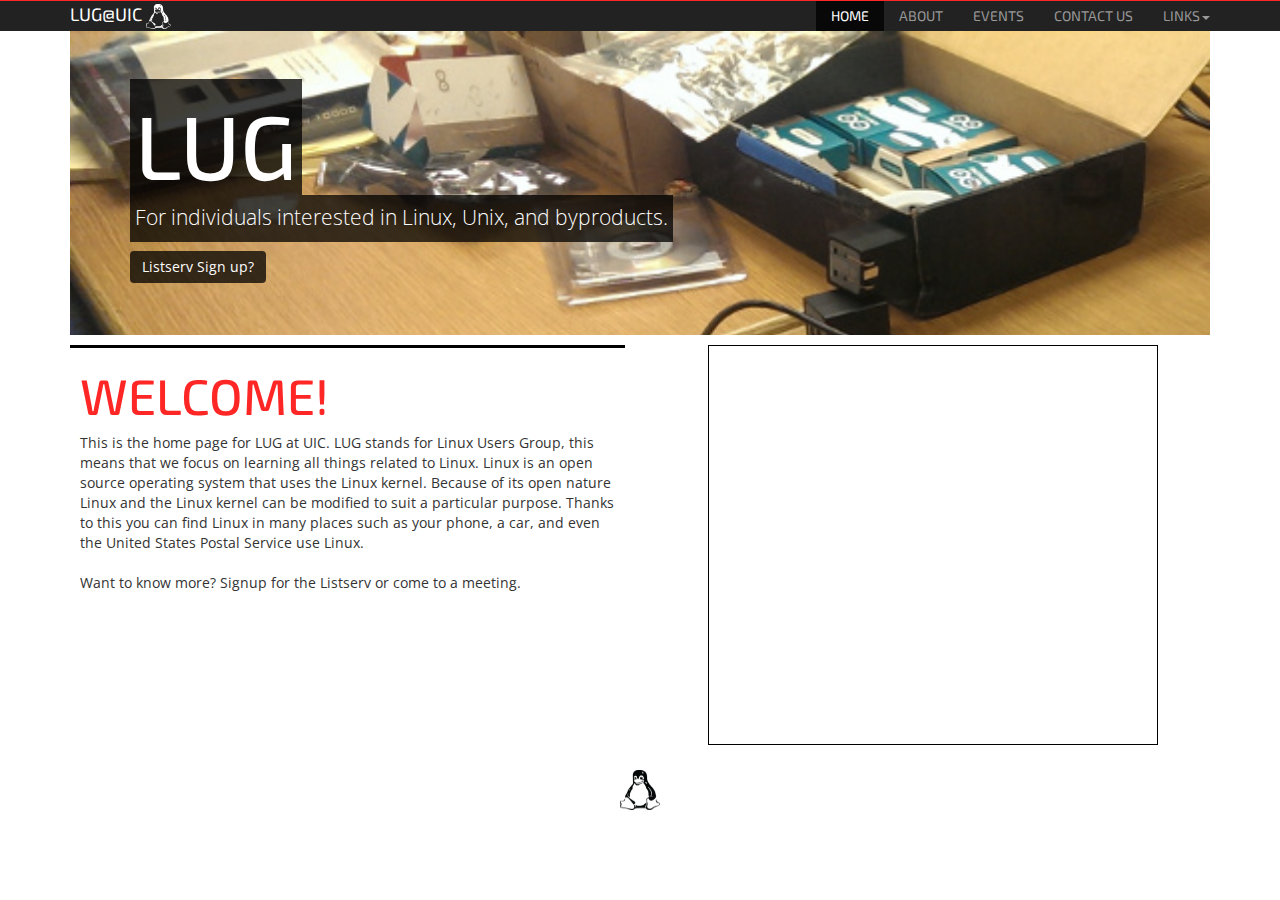
<file: index.html>
<!DOCTYPE html>
<html>
	<head>
		<title>LUG at UIC</title>
		<meta name="viewport" content="width=device-width, initial-scale=1.0">
		<link rel="stylesheet" type="text/css" href="css/bootstrap.min.css">
		<link rel="stylesheet" type="text/css" href="css/style.css">
		<link href='https://fonts.googleapis.com/css?family=Exo+2:600|Open+Sans' rel='stylesheet' type='text/css'>
	</head>
	
	<body>
		<!--The top black fixed header would like to auto hide it some how-->
		<div class="navbar navbar-inverse navbar-fixed-top">
			<div class="container">
				<a href="index.html" class="navbar-brand">LUG@UIC <img src="pictures/whiteTux.png" width="25" height="25"></a>
				<button class="navbar-toggle" data-toggle="collapse" data-target=".navHeaderCollapse">
					<span class="icon-bar"></span>
					<span class="icon-bar"></span>
					<span class="icon-bar"></span>
				</button>

				<!--Navbar menu links-->
				<div class="collapse navbar-collapse navHeaderCollapse">
					<ul class="nav navbar-nav navbar-right">
						<li class="active"><a href="#">HOME</a></li>
						<li><a href="about.html">ABOUT</a></li>
						<li><a href="events.html">EVENTS</a></li>
						<li><a href="contactUs.html">CONTACT US</a></li>
						
						<li class="dropdown">
							<a href="#" class="dropdown-toggle" data-toggle="dropdown">LINKS<b class="caret"></b></a>
							<ul class="dropdown-menu">
							<li><a href="https://acm.cs.uic.edu/">ACM</a></li>
							<li><a href="http://www.cs.uic.edu/">DEPT OF CS</a></li>
							<li><a href="http://acm.cs.uic.edu/uicwifi-linux">UIC WiFi in Linux</a></li>
							<li><a href="http://lug.cs.uic.edu/wiki/">LUG Wiki</a>
							</ul>	
						</li>
					</ul>	
				</div>
			</div>
		</div>

		<!--JUMBOOOO000OO0o0o0o0o0o0o0o0o0o0o0o0o0o0oOootron! I should make the picture change randomly on refresh-->
		<div class="container">
			<div class="jumbotron">
				<div class="jumboContent"><h1>LUG</h1></div><br>
				<div class="jumboContent"><p>For individuals interested in Linux, Unix, and byproducts.</p></div><br>
				<a class="btn btn-default" href="contactUs.html#mail">Listserv Sign up?</a>			
			</div>
		</div>

		<!--Grid system thing-->
		<div class="container">
			<div class="row">
				<div class="col-md-6">
					<div class="content">
					<h2>WELCOME!</h2>
					<p>This is the home page for LUG at UIC. LUG stands for Linux Users Group, this means that we focus on learning all things 
					related to Linux. Linux is an open source operating system that uses the Linux kernel. Because of its open nature Linux and the Linux kernel can be modified to suit a particular purpose. Thanks to this you can find Linux in many places such as your phone, a car, and even the United States Postal Service use Linux. <br><br>
					Want to know more? Signup for the Listserv or come to a meeting.</p>
					</div>
				</div>

				<!--Calendar will try to auto resize it or something based on size of window-->
				<div class="col-md-6" id="cal">
					<p align="center">
						<iframe src="https://www.google.com/calendar/embed?showTitle=0&amp;showCalendars=0&amp;height=600&amp;wkst=1&amp;bgcolor=%23cccccc&amp;src=linuxusersgroupatuic%40gmail.com&amp;color=%23A32929&amp;ctz=America%2FChicago" style=" border:solid 1px #000 " width="450" height="400" frameborder="0" scrolling="yes"></iframe>
					</p>
				</div>

			</div>
		</div>

		<!--footer goes here-->
		<footer>
			<img src="pictures/BlackTux.png" width="40" height="40">
		</footer>

		<script src="https://code.jquery.com/jquery-1.10.2.min.js"></script>
		<script src="js/bootstrap.js"></script>
		<script type="text/javascript">
			$(document).ready(function(){
				$('.jumbotron').mousemove(function(e){
  					var mousePosX = (e.pageX/$(window).width())*100; 
  					var mousePosY = (e.pageY/$(window).width())*100;
  					$('.jumbotron').css('backgroundPosition-x', mousePosX+'%');
  					$('.jumbotron').css('backgroundPosition-y', mousePosY+'%');
				}); 
			});
		</script>
	</body>
</html>
</file>
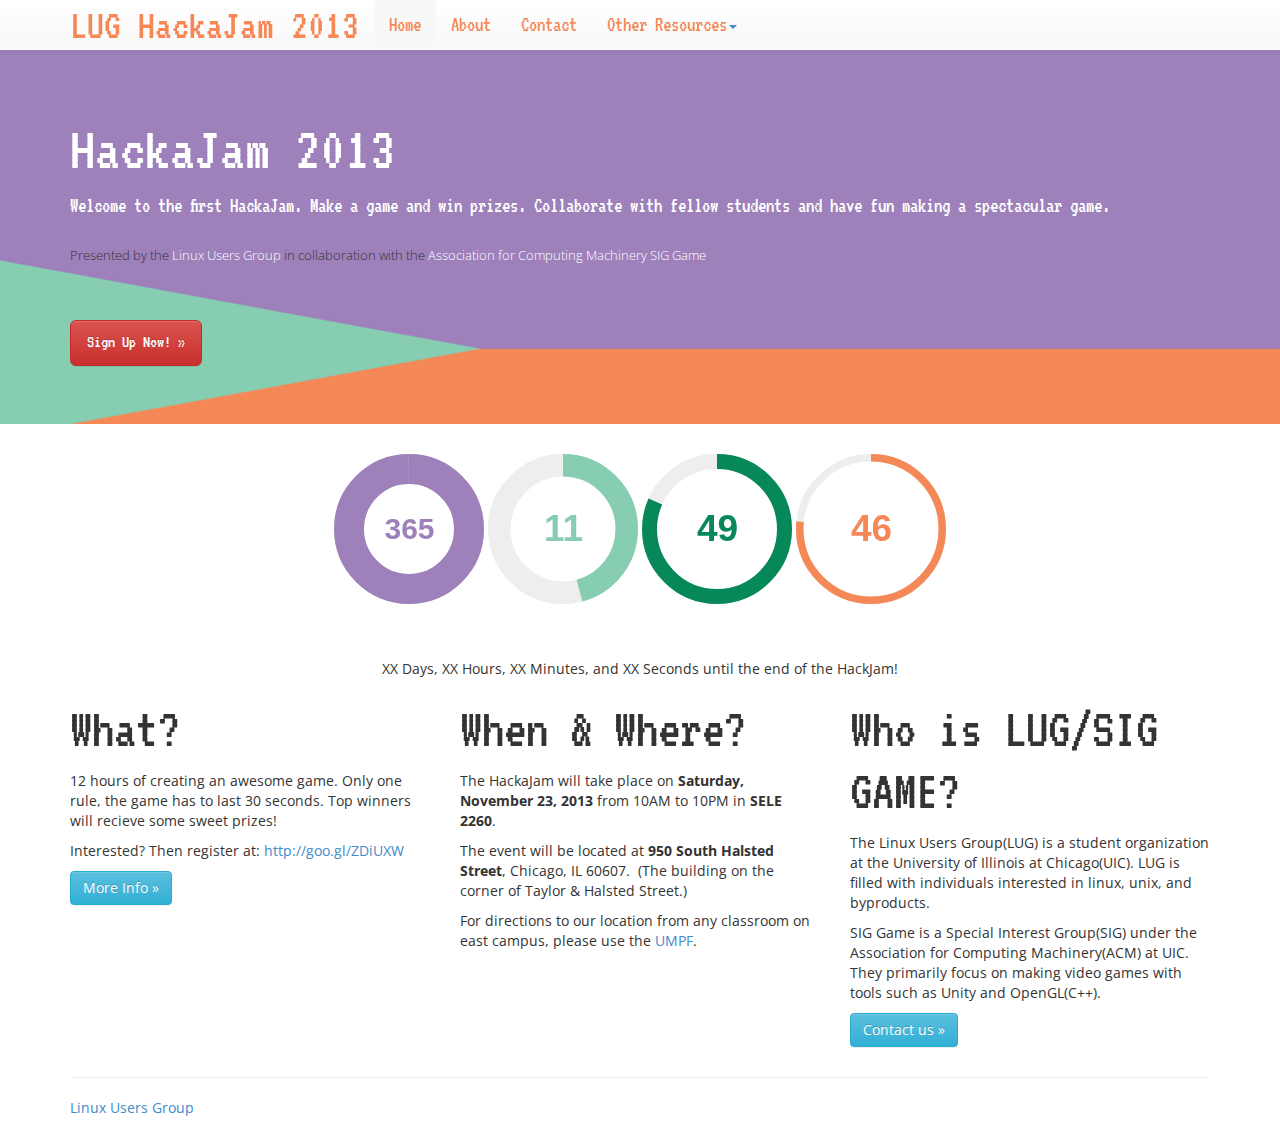
<file: hackajam/index.html>
<!DOCTYPE html>
<!--[if lt IE 7]>      <html class="no-js lt-ie9 lt-ie8 lt-ie7"> <![endif]-->
<!--[if IE 7]>         <html class="no-js lt-ie9 lt-ie8"> <![endif]-->
<!--[if IE 8]>         <html class="no-js lt-ie9"> <![endif]-->
<!--[if gt IE 8]><!--> <html class="no-js"> <!--<![endif]-->
    <head>
        <meta charset="utf-8">
        <meta http-equiv="X-UA-Compatible" content="IE=edge,chrome=1">
        <title>LUG HackaJam 2013</title>
        <meta name="description" content="">
        <meta name="viewport" content="width=device-width">

        <link rel="stylesheet" href="css/bootstrap.min.css">
        <style>
            body {
                padding-top: 50px;
                padding-bottom: 20px;
            }
        </style>
        <link rel="stylesheet" href="css/bootstrap-theme.min.css">
        <link rel="stylesheet" href="css/main.css">
        <link href='//fonts.googleapis.com/css?family=VT323' rel='stylesheet' type='text/css'>
        <link href='//fonts.googleapis.com/css?family=Open+Sans' rel='stylesheet' type='text/css'>

        <script src="js/vendor/modernizr-2.6.2-respond-1.1.0.min.js"></script>
    </head>
    <body>
        <!--[if lt IE 7]>
            <p class="chromeframe">You are using an <strong>outdated</strong> browser. Please <a href="http://browsehappy.com/">upgrade your browser</a> or <a href="http://www.google.com/chromeframe/?redirect=true">activate Google Chrome Frame</a> to improve your experience.</p>
        <![endif]-->
    <div class="navbar navbar-fixed-top">
      <div class="container">
        <div class="navbar-header">
          <button type="button" class="navbar-toggle" data-toggle="collapse" data-target=".navbar-collapse">
            <span class="icon-bar"></span>
            <span class="icon-bar"></span>
            <span class="icon-bar"></span>
          </button>
          <a class="navbar-brand" href="#">LUG HackaJam 2013</a>
        </div>
        <div class="navbar-collapse collapse">
          <ul class="nav navbar-nav">
            <li class="active"><a href="#">Home</a></li>
            <li><a href="about.html">About</a></li>
            <li><a href="contact.html">Contact</a></li>
            <li class="dropdown">
              <a href="#" class="dropdown-toggle" data-toggle="dropdown">Other Resources<b class="caret"></b></a>
              <ul class="dropdown-menu">
                <li><a href="//lug.cs.uic.edu/">LUG@UIC Website</a></li>
                <li><a href="//acm.cs.uic.edu/">ACM@UIC Website</a></li>
                <li><a href="//acm.cs.uic.edu/sig-game/">ACM SIG GAME Page</a></li>
                <li class="divider"></li>
                <li class="dropdown-header">Reference</li>
                <li><a href="http://gamedev.tutsplus.com/articles/business-articles/1gam-how-to-succeed-at-making-one-game-a-month/">One Game a Month</a></li>
              </ul>
            </li>
          </ul>
        </div><!--/.navbar-collapse -->
      </div>
    </div>

    <!-- Main jumbotron for a primary marketing message or call to action -->
    <div class="jumbotron">
      <div class="container">
        <h1>HackaJam 2013</h1>
        <p>Welcome to the first HackaJam. Make a game and win prizes. Collaborate with fellow students and have fun making a spectacular game.</p>
        <span style="font-size:small;">Presented by the <a href="//lug.cs.uic.edu">Linux Users Group</a>  in collaboration with the <a href="//acm.cs.uic.edu/siggame">Association for Computing Machinery SIG Game</a></span>
        <br /><br />
        <p><a class="btn btn-danger btn-lg" target="_blank" href="http://goo.gl/ZDiUXW">Sign Up Now! &raquo;</a></p>
      </div>
    </div>

    <div class="container">
        <div id="countdown" class="center">
          <input class="knob" id="days" data-min="0" data-max="365" data-fgcolor="#9E80BA" data-thickness="0.4">
          <input class="knob" id="hours" data-min="0" data-max="24" data-fgcolor="#86CDB2" data-thickness="0.3">
          <input class="knob" id="mins" data-min="0" data-max="60" data-fgcolor="#068859" data-thickness="0.2">
          <input class="knob" id="secs" data-min="0" data-max="60" data-fgcolor="#F58857" data-thickness="0.1">
        </div>
        <div id="subtitles" class="center">
          <span>XX Days, XX Hours, XX Minutes, and XX Seconds until the end of the HackJam!</span>
        </div>
      
      <div class="row">
        <div class="col-lg-4">
          <h2>What?</h2>
          <p>12 hours of creating an awesome game.  Only one rule, the game has to last 30 seconds. Top winners will recieve some sweet prizes! </p>
          <p>Interested? Then register at: <a href="http://goo.gl/ZDiUXW" target="_blank">http://goo.gl/ZDiUXW</a></p>
          <p><a class="btn btn-info" href="about.html">More Info &raquo;</a></p>
        </div>
        <div class="col-lg-4">
          <h2>When &amp; Where?</h2>
          <p>The HackaJam will take place on <strong>Saturday, November 23, 2013</strong> from 10AM to 10PM in <strong>SELE 2260</strong>.</p>
          <p>The event will be located at <strong>950 South Halsted Street</strong>, Chicago, IL 60607. &nbsp;(The building on the corner of Taylor &amp; Halsted Street.)</p>
          <p>For directions to our location from any classroom on east campus, please use the <a href="http://acm.cs.uic.edu/umpf/" target="_blank">UMPF</a>.</p>
       </div>
        <div class="col-lg-4">
          <h2>Who is LUG/SIG GAME?</h2>
          <p>The Linux Users Group(LUG) is a student organization at the University of Illinois at Chicago(UIC).  LUG is filled with individuals interested in linux, unix, and byproducts.</p>
          <p>SIG Game is a Special Interest Group(SIG) under the Association for Computing Machinery(ACM) at UIC. They primarily focus on making video games with tools such as Unity and OpenGL(C++).</p>
          <p><a class="btn btn-info" href="contact.html">Contact us &raquo;</a></p>
        </div>
      </div>

      <hr>

      <footer>
        <p><a href="//lug.cs.uic.edu/">Linux Users Group</a></p>
      </footer>
    </div> <!-- /container -->        <script src="//ajax.googleapis.com/ajax/libs/jquery/1.10.1/jquery.min.js"></script>
        <script>window.jQuery || document.write('<script src="js/vendor/jquery-1.10.1.min.js"><\/script>')</script>
        <script type="text/javascript" src="js/jquery.knob.js"></script>
        <script type="text/javascript" src="js/countdown.js"></script>
        <script type="text/javascript" src="js/ext.js"></script>
        <script src="js/vendor/bootstrap.min.js"></script>

        <script src="js/plugins.js"></script>
        <script src="js/main.js"></script>
    </body>
</html>
</file>
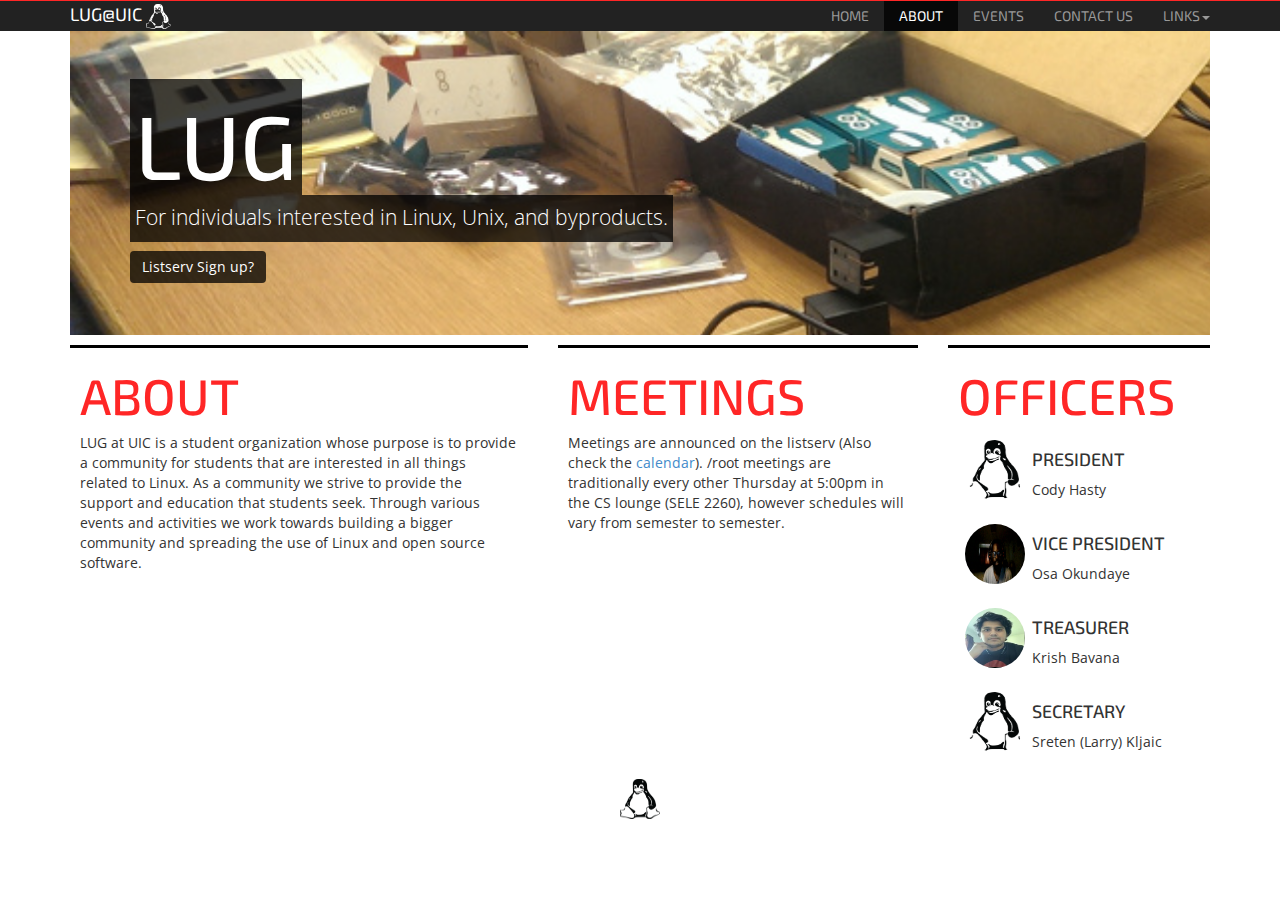
<file: about.html>
<!DOCTYPE html>
<html>
	<head>
		<title>LUG at UIC</title>
		<meta charset='utf-8'>
		<meta name="viewport" content="width=device-width, initial-scale=1.0">
		<link rel="stylesheet" type="text/css" href="css/bootstrap.min.css">
		<link rel="stylesheet" type="text/css" href="css/style.css">
		<link href='https://fonts.googleapis.com/css?family=Exo+2:600|Open+Sans' rel='stylesheet' type='text/css'>
	</head>

	<body>
		<!--The top black fixed header would like to auto hide it some how-->
		<div class="navbar navbar-inverse navbar-fixed-top">
			<div class="container">
				<a href="index.html" class="navbar-brand">LUG@UIC <img src="pictures/whiteTux.png" width="25" height="25"></a>
				<button class="navbar-toggle" data-toggle="collapse" data-target=".navHeaderCollapse">
					<span class="icon-bar"></span>
					<span class="icon-bar"></span>
					<span class="icon-bar"></span>
				</button>

				<!--Navbar menu links-->
				<div class="collapse navbar-collapse navHeaderCollapse">
					<ul class="nav navbar-nav navbar-right">
						<li><a href="index.html">HOME</a></li>
						<li class="active"><a href="#">ABOUT</a></li>
						<li><a href="events.html">EVENTS</a></li>
						<li><a href="contactUs.html">CONTACT US</a></li>

						<li class="dropdown">
							<a href="#" class="dropdown-toggle" data-toggle="dropdown">LINKS<b class="caret"></b></a>
							<ul class="dropdown-menu">
							<li><a href="https://acm.cs.uic.edu/">ACM</a></li>
							<li><a href="http://www.cs.uic.edu/">DEPT OF CS</a></li>
							<li><a href="http://acm.cs.uic.edu/uicwifi-linux">UIC WiFi in Linux</a></li>
							<li><a href="http://lug.cs.uic.edu/wiki/">LUG Wiki</a>
							</ul>
						</li>

					</ul>
				</div>
			</div>
		</div>

		<!--JUMBOOOO000OO0o0o0o0o0o0o0o0o0o0o0o0o0o0oOootron!-->
		<div class="container">
			<div class="jumbotron">
				<div class="jumboContent"><h1>LUG</h1></div><br>
				<div class="jumboContent"><p>For individuals interested in Linux, Unix, and byproducts.</p></div><br>
				<a class="btn btn-default" href="contactUs.html#mail">Listserv Sign up?</a>
			</div>
		</div>

		<!--Grid system thing-->
		<div class="container">
			<div class="row">
				<div class="col-md-5">
					<div class="content">
						<h2>ABOUT</h2>
						<p>LUG at UIC is a student organization whose purpose is to provide a community for students that are interested in all things related to Linux. As a community we strive to provide the support and education that students seek. Through various events and activities we work towards building a bigger community and spreading the use of Linux and open source software.
						</p>
					</div>
				</div>

				<div class="col-md-4">
					<div class="content">
						<h2>MEETINGS</h2>
						<p>Meetings are announced on the listserv (Also check the <a href="index.html#cal">calendar</a>). /root meetings are traditionally every other Thursday at 5:00pm in the CS lounge (SELE 2260), however schedules will vary from semester to semester.</p>
					</div>
				</div>

				<div class="col-md-3">
					<div class="content">
						<a href="past-boards.html"><h2>OFFICERS</h2></a>
						<div class="description">
							<img src="pictures/BlackTux.png" class="officer-img" />
							<h4>PRESIDENT</h4>
							<p>Cody Hasty</p>
						</div>
						<div class="description">
							<img src="pictures/Osa.jpg" class="officer-img" />
							<h4>VICE PRESIDENT</h4>
							<p>Osa Okundaye</p>
						</div>
						<div class="description">
							<img src="pictures/krish.jpg" class="officer-img" />
							<h4>TREASURER</h4>
							<p>Krish Bavana</p>
						</div>
						<div class="description">
							<img src="pictures/BlackTux.png" class="officer-img" />
							<h4>SECRETARY</h4>
							<p>Sreten (Larry) Kljaic</p>
						</div>
					</div>
				</div>
			</div>
		</div>

		<!--footer goes here-->
		<footer>
			<img src="pictures/BlackTux.png" width="40" height="40">
		</footer>

		<script src="https://code.jquery.com/jquery-1.10.2.min.js"></script>
		<script src="js/bootstrap.js"></script>
		<script type="text/javascript">
			$(document).ready(function(){
				$('.jumbotron').mousemove(function(e){
  					var mousePosX = (e.pageX/$(window).width())*100;
  					var mousePosY = (e.pageY/$(window).width())*100;
  					$('.jumbotron').css('backgroundPosition-x', mousePosX+'%');
  					$('.jumbotron').css('backgroundPosition-y', mousePosY+'%');
				});
			});
		</script>
	</body>
</html>
</file>
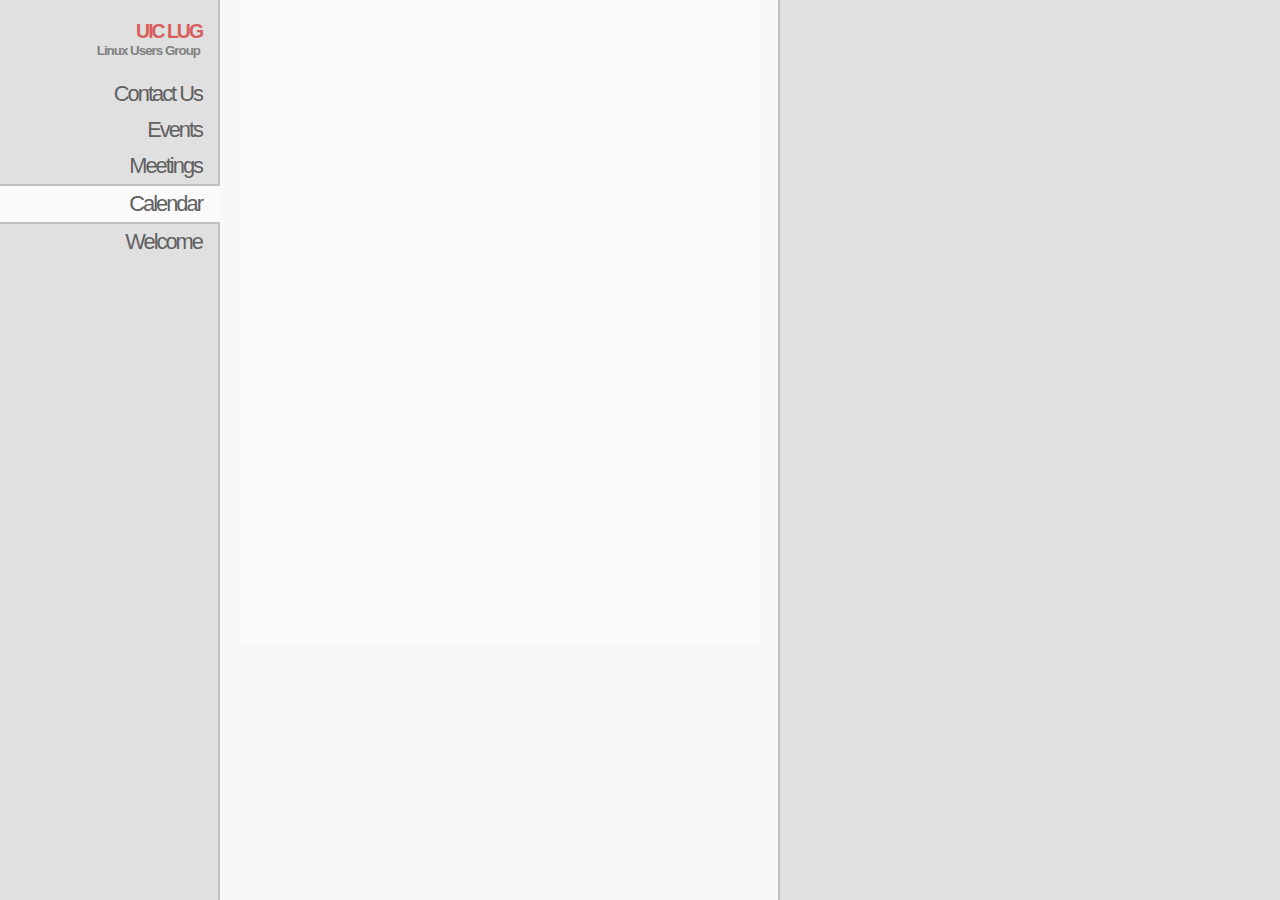
<file: calendar.html>
<?xml version="1.0" encoding="UTF-8"?>
<!DOCTYPE html PUBLIC "-//W3C//DTD XHTML 1.1//EN" "http://www.w3.org/TR/xhtml11/DTD/xhtml11.dtd">
<html xmlns="http://www.w3.org/1999/xhtml" xml:lang="en">
  <head>
    <meta http-equiv="content-type" content="text/html; charset=utf-8" />
    <meta name="description" content="description goes here" />
    <meta name="keywords" content="keywords,goes,here" />
    <meta name="author" content="Your Name" />
    <meta name="generator" content="webgen - http://webgen.rubyforge.org" />
    <link rel="stylesheet" type="text/css" href="default.css" />
    <!--[if IE 6]>
        <link rel="stylesheet" href="browserfix.css" type="text/css" />
        <![endif]-->
    <title>UIC LUG Calendar</title>
  </head>

  <body>
    <div id="sidebar">
      <h1>UIC LUG</h1>
      <h2>Linux Users Group</h2>

      <div id="menu">
	      <ul><li class="webgen-menu-level1"><a href="contact.html">Contact Us</a></li><li class="webgen-menu-level1"><a href="events.html">Events</a></li><li class="webgen-menu-level1"><a href="meetings.html">Meetings</a></li><li class="webgen-menu-level1 webgen-menu-item-selected"><span>Calendar</span></li><li class="webgen-menu-level1"><a href="index.html">Welcome</a></li></ul>
      </div>
    </div>
	<div id="content">
		<iframe src="https://www.google.com/calendar/embed?src=ca149os3pmnh0dcopr1jn2negg%40group.calendar.google.com&ctz=America/Chicago" style="border: 0" width="530" height="600" frameborder="0" scrolling="yes"></iframe>	
	</div>
  </body>
</html>
</file>
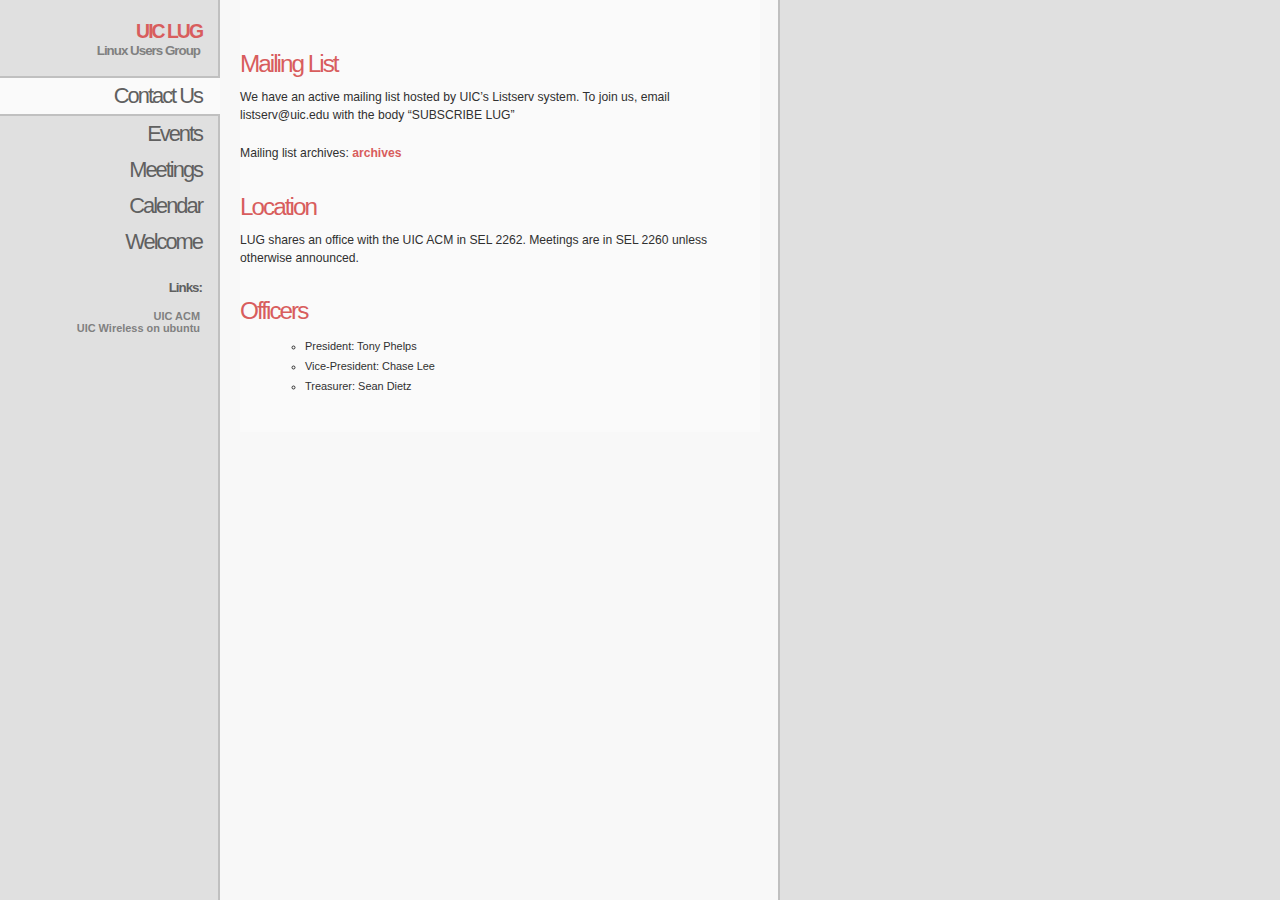
<file: contact.html>
<?xml version="1.0" encoding="UTF-8"?>
<!DOCTYPE html PUBLIC "-//W3C//DTD XHTML 1.1//EN" "http://www.w3.org/TR/xhtml11/DTD/xhtml11.dtd">
<html xmlns="http://www.w3.org/1999/xhtml" xml:lang="en">
  <head>
    <meta http-equiv="content-type" content="text/html; charset=utf-8" />
    <meta name="description" content="description goes here" />
    <meta name="keywords" content="keywords,goes,here" />
    <meta name="author" content="Your Name" />
    <meta name="generator" content="webgen - http://webgen.rubyforge.org" />
    <link rel="stylesheet" type="text/css" href="default.css" />
    <!--[if IE 6]>
        <link rel="stylesheet" href="browserfix.css" type="text/css" />
        <![endif]-->
    <title>Contact Us</title>
  </head>

  <body>
    <div id="sidebar">
      <h1>UIC LUG</h1>
      <h2>Linux Users Group</h2>

      <div id="menu">
<ul><li class="webgen-menu-level1 webgen-menu-item-selected"><span>Contact Us</span></li><li class="webgen-menu-level1"><a href="events.html">Events</a></li><li class="webgen-menu-level1"><a href="meetings.html">Meetings</a></li><li class="webgen-menu-level1"><a href="calendar.html">Calendar</a></li><li class="webgen-menu-level1"><a href="index.html">Welcome</a></li></ul>
      </div>

      <h3>Links:</h3>
      <ul>
        <li><a href="http://acm.cs.uic.edu">UIC ACM</a></li>
        <li><a href="http://acm.cs.uic.edu/uicwireless-linux">UIC Wireless on ubuntu</a></li>
      </ul>
    </div>

    <div id="content">
      <h2 id="mailing-list">Mailing List</h2>

<p>We have an active mailing list hosted by UIC&rsquo;s Listserv system.
To join us, email listserv@uic.edu with the body &ldquo;SUBSCRIBE LUG&rdquo;</p>

<p>Mailing list archives: <a href="http://listserv.uic.edu/archives/lug.html">archives</a></p>

<h2 id="location">Location</h2>
<p>LUG shares an office with the UIC ACM in SEL 2262.
Meetings are in SEL 2260 unless otherwise announced.</p>

<h2 id="officers">Officers</h2>

<ul>
  <li>President: Tony Phelps</li>
  <li>Vice-President: Chase Lee</li>
  <li>Treasurer: Sean Dietz</li>
</ul>



    </div>
  </body>
</html>
</file>
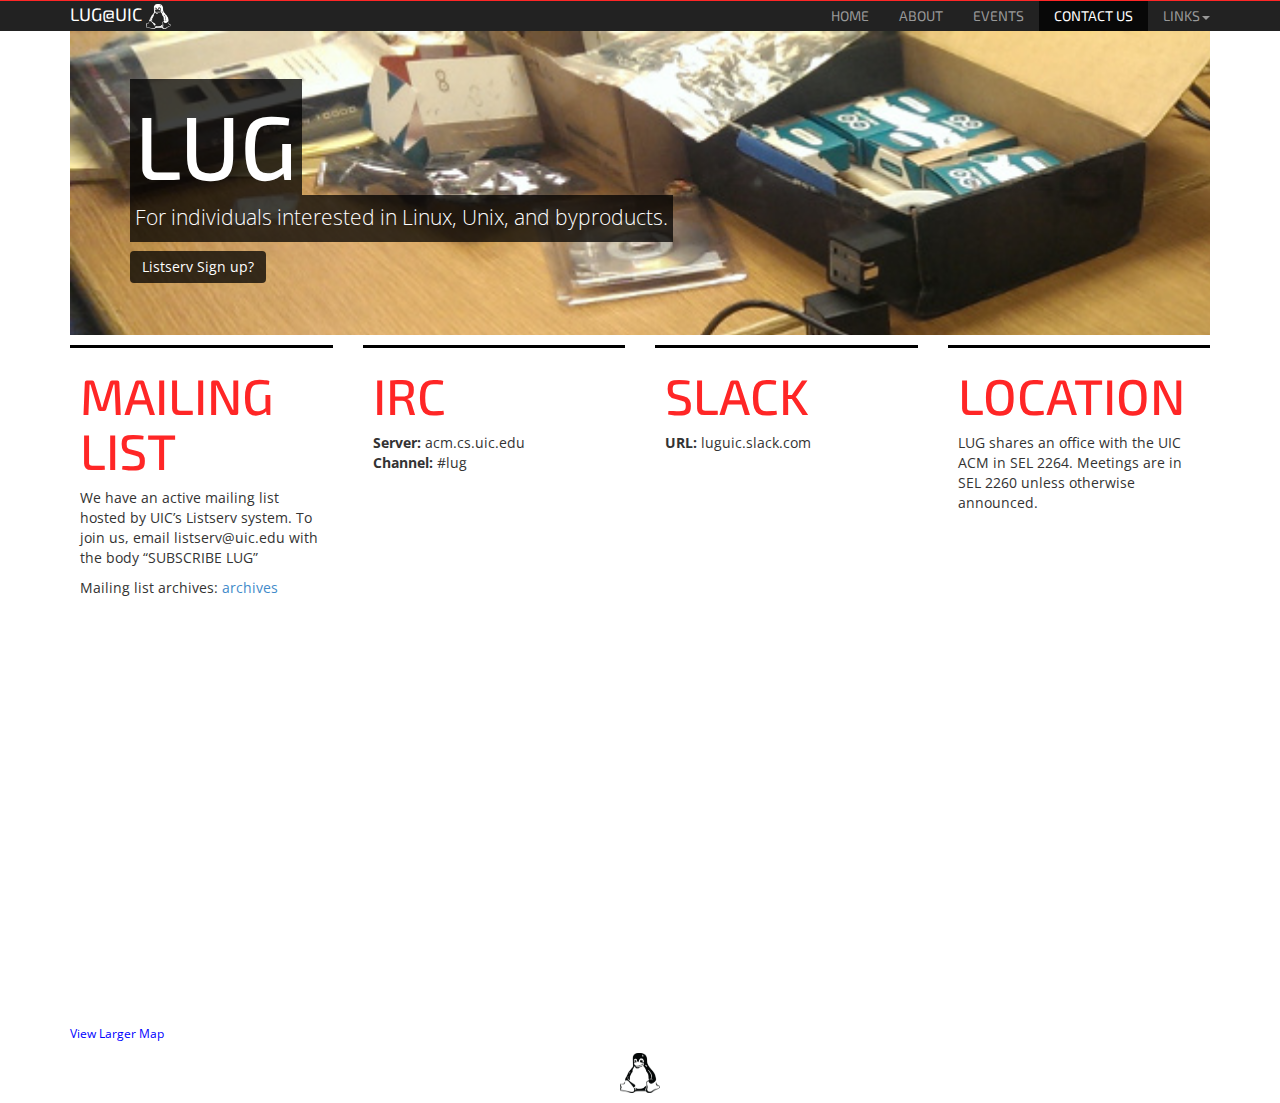
<file: contactUs.html>
<!DOCTYPE html>
<html>
	<head>
		<title>LUG at UIC</title>
		<meta name="viewport" content="width=device-width, initial-scale=1.0">
		<link rel="stylesheet" type="text/css" href="css/bootstrap.min.css">
		<link rel="stylesheet" type="text/css" href="css/style.css">
		<link href='https://fonts.googleapis.com/css?family=Exo+2:600|Open+Sans' rel='stylesheet' type='text/css'>
	</head>
	
	<body>
		<!--The top black fixed header would like to auto hide it some how-->
		<div class="navbar navbar-inverse navbar-fixed-top">
			<div class="container">
				<a href="index.html" class="navbar-brand">LUG@UIC <img src="pictures/whiteTux.png" width="25" height="25"></a>
				<button class="navbar-toggle" data-toggle="collapse" data-target=".navHeaderCollapse">
					<span class="icon-bar"></span>
					<span class="icon-bar"></span>
					<span class="icon-bar"></span>
				</button>

				<!--Navbar menu links-->
				<div class="collapse navbar-collapse navHeaderCollapse">
					<ul class="nav navbar-nav navbar-right">
						<li><a href="index.html">HOME</a></li>
						<li><a href="about.html">ABOUT</a></li>
						<li><a href="events.html">EVENTS</a></li>
						<li class="active"><a href="#">CONTACT US</a></li>
						
						<li class="dropdown">
							<a href="#" class="dropdown-toggle" data-toggle="dropdown">LINKS<b class="caret"></b></a>
							<ul class="dropdown-menu">
							<li><a href="https://acm.cs.uic.edu/">ACM</a></li>
							<li><a href="http://www.cs.uic.edu/">DEPT OF CS</a></li>
							<li><a href="http://acm.cs.uic.edu/uicwifi-linux">UIC WiFi in Linux</a></li>
							<li><a href="http://lug.cs.uic.edu/wiki/">LUG Wiki</a>
							</ul>	
						</li>
					</ul>	
				</div>
			</div>
		</div>

		<!--JUMBOOOO000OO0o0o0o0o0o0o0o0o0o0o0o0o0o0oOootron!-->
		<div class="container">
			<div class="jumbotron">
				<div class="jumboContent"><h1>LUG</h1></div><br>
				<div class="jumboContent"><p>For individuals interested in Linux, Unix, and byproducts.</p></div><br>
				<a class="btn btn-default" href="contactUs.html#mail">Listserv Sign up?</a>			
			</div>
		</div>

		<!--Grid system thing-->
		<div class="container">
			<div class="row">
				<div class="col-md-3">
					<div class="content" id="mail">
						<h2>MAILING LIST</h2>
						<p>We have an active mailing list hosted by UIC&rsquo;s Listserv system.
						To join us, email listserv@uic.edu with the body &ldquo;SUBSCRIBE LUG&rdquo;</p>
						<p>Mailing list archives: <a href="http://listserv.uic.edu/archives/lug.html">archives</a></p>
					</div>
				</div>

				<div class="col-md-3">
					<div class="content">
						<h2>IRC</h2>
						<p><b>Server:</b> acm.cs.uic.edu<br><b>Channel:</b> #lug</p>
					</div>
				</div>
				<div class="col-md-3">
					<div class="content">
						<h2>SLACK</h2>
						<p><b>URL:</b> luguic.slack.com<br>
					</div>
				</div>
				<div class="col-md-3">
					<div class="content">
						<h2>LOCATION</h2>
						<p>LUG shares an office with the UIC ACM in SEL 2264.
						Meetings are in SEL 2260 unless otherwise announced.</p>
					</div>
				</div>

			</div>

			<div class="row">
				<div class="col-md-12">
					<iframe width="100%" height="400" frameborder="0" scrolling="no" marginheight="0" marginwidth="0" src="https://maps.google.com/maps?q=41.870184,-87.64852&amp;num=1&amp;t=m&amp;ie=UTF8&amp;ll=41.871366,-87.649999&amp;spn=0.006391,0.016072&amp;z=16&amp;output=embed"></iframe><br /><small><a href="https://maps.google.com/maps?q=41.870184,-87.64852&amp;num=1&amp;t=m&amp;ie=UTF8&amp;ll=41.871366,-87.649999&amp;spn=0.006391,0.016072&amp;z=16&amp;source=embed" style="color:#0000FF;text-align:left">View Larger Map</a></small>
				</div>	
			</div>
		</div>

		<!--footer goes here-->
		<footer>
			<img src="pictures/BlackTux.png" width="40" height="40">
		</footer>

		<script src="https://code.jquery.com/jquery-1.10.2.min.js"></script>
		<script src="js/bootstrap.js"></script>
		<script type="text/javascript">
			$(document).ready(function(){
				$('.jumbotron').mousemove(function(e){
  					var mousePosX = (e.pageX/$(window).width())*100; 
  					var mousePosY = (e.pageY/$(window).width())*100;
  					$('.jumbotron').css('backgroundPosition-x', mousePosX+'%');
  					$('.jumbotron').css('backgroundPosition-y', mousePosY+'%');
				}); 
			});
		</script>
	</body>
</html>
</file>
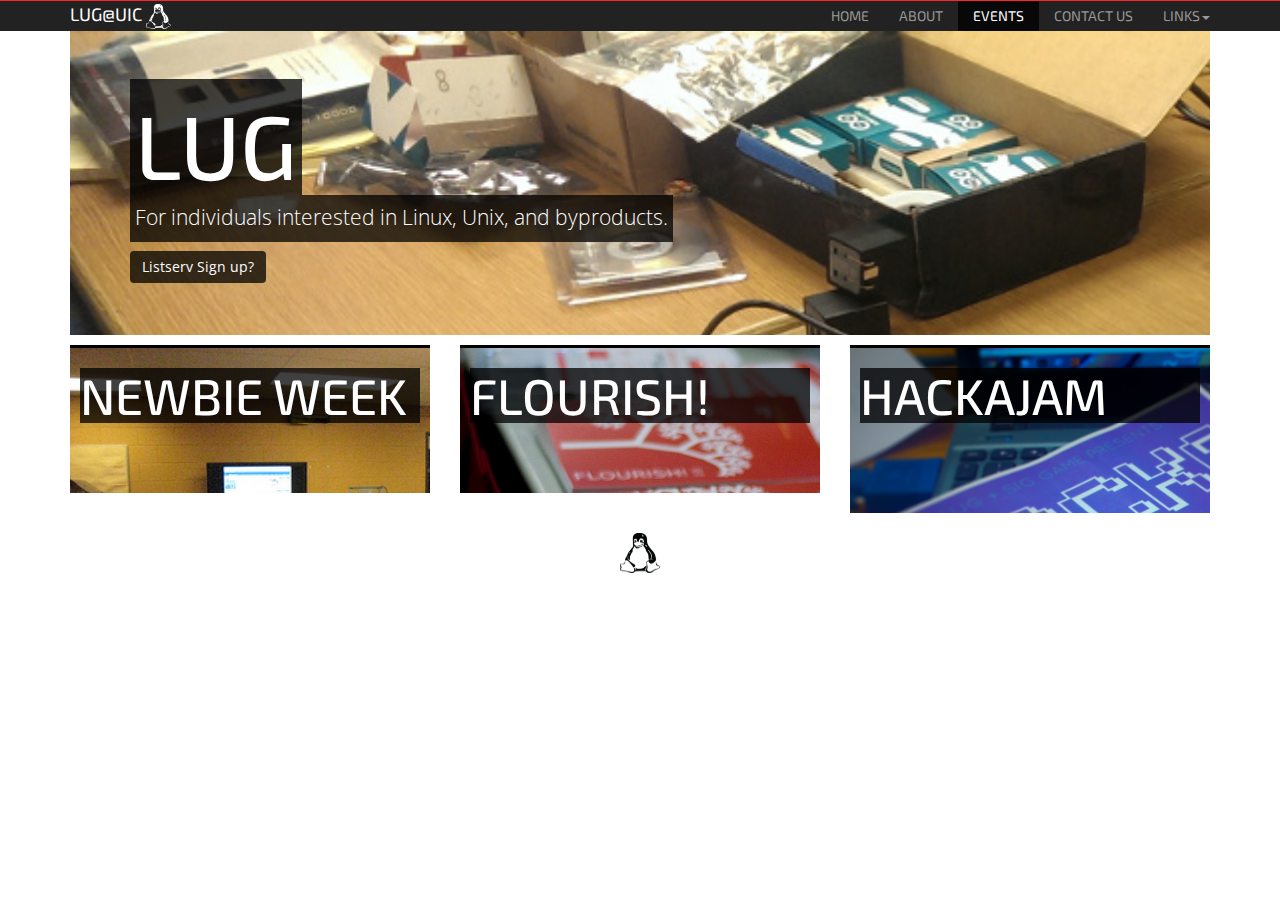
<file: events.html>
<!DOCTYPE html>
<html>
	<head>
		<title>LUG Events</title>
		<meta name="viewport" content="width=device-width, initial-scale=1.0">
		<link rel="stylesheet" type="text/css" href="css/bootstrap.min.css">
		<link rel="stylesheet" type="text/css" href="css/style.css">
		<link href='https://fonts.googleapis.com/css?family=Exo+2:600|Open+Sans' rel='stylesheet' type='text/css'>
	</head>
	
	<body>

		<!--The top black fixed header would like to auto hide it some how-->
		<div class="navbar navbar-inverse navbar-fixed-top">
			<div class="container">

				<a href="index.html" class="navbar-brand">LUG@UIC <img src="pictures/whiteTux.png" width="25" height="25"></a>
				<button class="navbar-toggle" data-toggle="collapse" data-target=".navHeaderCollapse">
					<span class="icon-bar"></span>
					<span class="icon-bar"></span>
					<span class="icon-bar"></span>
				</button>

				<!--Navbar menu links-->
				<div class="collapse navbar-collapse navHeaderCollapse">
					<ul class="nav navbar-nav navbar-right">
						<li><a href="index.html">HOME</a></li>
						<li><a href="about.html">ABOUT</a></li>
						<li class="active"><a href="#">EVENTS</a></li>
						<li><a href="contactUs.html">CONTACT US</a></li>
						
						<li class="dropdown">
							<a href="#" class="dropdown-toggle" data-toggle="dropdown">LINKS<b class="caret"></b></a>
							<ul class="dropdown-menu">
							<li><a href="https://acm.cs.uic.edu/">ACM</a></li>
							<li><a href="http://www.cs.uic.edu/">DEPT OF CS</a></li>
							<li><a href="http://acm.cs.uic.edu/uicwifi-linux">UIC WiFi in Linux</a></li>
							<li><a href="http://lug.cs.uic.edu/wiki/">LUG Wiki</a>
							</ul>	
						</li>
					</ul>	
				</div>
			</div>
		</div>

		<!--JUMBOOOO000OO0o0o0o0o0o0o0o0o0o0o0o0o0o0oOootron!-->
		<div class="container">
			<div class="jumbotron">
				<div class="jumboContent"><h1>LUG</h1></div><br>
				<div class="jumboContent"><p>For individuals interested in Linux, Unix, and byproducts.</p></div><br>
				<a class="btn btn-default" href="contactUs.html#mail">Listserv Sign up?</a>			
			</div>
		</div>

		<!--Grid system thing-->
		<div class="container">
			<div class="row">
				<!--Newbie week stuff here-->
				<div class="col-md-4">
					<div class="content-newbie">
						<h2>NEWBIE WEEK</h2>
						<p>
						Getting started with the UNIX command-line and Linux.
						<br>
						<a href="https://docs.google.com/presentation/d/1YMYPfg0WWK01YSbkXyDGLwwTiXrROOWXyWm8MQBHysk/edit#slide=id.p">View Presentation</a>
						</p>
						<!--
						<p>A series of presentations designed to introduce inexperienced users to linux.</p>
						<p>Source for these presentations can be found on <a href="http://github.com/UIC-LUG/LUG-Newbie-Week">github</a>.</p>
						<ul>
						  <li><a href="http://acm.cs.uic.edu/sites/default/files/install_ubuntu.pdf">Installing Ubuntu</a></li>
						  <li><a href="http://acm.cs.uic.edu/sites/default/files/remote_access.pdf">Remote Access</a></li>
						  <li><a href="http://acm.cs.uic.edu/sites/default/files/linux_uic_1.pdf">Using Linux at UIC as a CS Student</a></li>
						  <li><a href="http://lug.cs.uic.edu/code.pdf">Working with Code</a></li>
						  <li><a href="http://acm.cs.uic.edu/sites/default/files/shell.pdf">The Shell</a></li>
						</ul> -->
					</div>
				</div>

				<!--Flourish info here-->
				<div class="col-md-4">
					<div class="content-flourish">
						<h2>FLOURISH!</h2>
						<p> Flourish is an annual open source conference held at UIC. You can find more information about it at <a href="http://flourishconf.com">their website</a>.</p>
					</div>
				</div>
				<!--Hackajam stuff here-->
				<div class="col-md-4">
					<div class="content-hackajam">
						<h2>HACKAJAM</h2>
						<p>12 hours of creating an awesome game. Only one rule, the game has to last 30 seconds. Top winners will recieve some sweet prizes! Check it out at <a href="http://lug.cs.uic.edu/hackajam">the Hackajam site</a>.</p>
					</div>
				</div>

			</div>
		</div>

		<!--footer goes here-->
		<footer>
			<img src="pictures/BlackTux.png" width="40" height="40">
		</footer>

		<!--javascript stuff and some jquerry to make things pretty-->
		<script src="https://code.jquery.com/jquery-1.10.2.min.js"></script>
		<script src="js/bootstrap.js"></script>
		<script type="text/javascript">
			$(document).ready(function(){
				$('.jumbotron').mousemove(function(e){
  					var mousePosX = (e.pageX/$(window).width())*100; 
  					var mousePosY = (e.pageY/$(window).width())*100;
  					$('.jumbotron').css('backgroundPosition-x', mousePosX+'%');
  					$('.jumbotron').css('backgroundPosition-y', mousePosY+'%');
				});

				//I thought using js to make the changing background in the div would be easier than CSS, but I'm not sure anymore
				//mouseenter for content divs makes background white and shows text
				$('.content-newbie').mouseenter(function(e){
					$('.content-newbie').css('background-size', '0');
					$('.content-newbie h2').css('color','#FF2626');
					$('.content-newbie h2').css('background','rgba(0, 0, 0, 0)');
					$('.content-newbie p').css('color','#000');
					$('.content-newbie a').css('color','#428bca');
					$('.content-newbie ul').css('color','#000');
				});

				$('.content-flourish').mouseenter(function(e){
					$('.content-flourish').css('background-size', '0');
					$('.content-flourish h2').css('color','#FF2626');
					$('.content-flourish h2').css('background','rgba(0, 0, 0, 0)');
					$('.content-flourish p').css('color','#000');
					$('.content-flourish a').css('color','#428bca');
				});

				$('.content-hackajam').mouseenter(function(e){
					$('.content-hackajam').css('background-size', '0');
					$('.content-hackajam h2').css('color','#FF2626');
					$('.content-hackajam h2').css('background','rgba(0, 0, 0, 0)');
					$('.content-hackajam p').css('color','#000');
					$('.content-hackajam a').css('color','#428bca');
				});

				//mouseleave for content divs makes background picture and show white heading
				$('.content-newbie').mouseleave(function(e){
					$('.content-newbie').css('background-image', 'url("pictures/newbie.jpg")');
					$('.content-newbie').css('background-size','170%');
					$('.content-newbie h2').css('color','#fff');
					$('.content-newbie h2').css('background','rgba(0, 0, 0, 0.75)');
					$('.content-newbie p').css('color','transparent');
					$('.content-newbie a').css('color','transparent');
					$('.content-newbie ul').css('color','transparent');
				});

				$('.content-flourish').mouseleave(function(e){
					$('.content-flourish').css('background-image', 'url("pictures/flourish2011.jpg")');
					$('.content-flourish').css('background-size','170%');
					$('.content-flourish h2').css('color','#fff');
					$('.content-flourish h2').css('background','rgba(0, 0, 0, 0.75)');
					$('.content-flourish p').css('color','transparent');
					$('.content-flourish a').css('color','transparent');
				});

				$('.content-hackajam').mouseleave(function(e){
					$('.content-hackajam').css('background-image', 'url("pictures/Flyer-focal.png")');
					$('.content-hackajam').css('background-size','170%');
					$('.content-hackajam h2').css('color','#fff');
					$('.content-hackajam h2').css('background','rgba(0, 0, 0, 0.75)');
					$('.content-hackajam p').css('color','transparent');
					$('.content-hackajam a').css('color','transparent');
				});

				//this is to initiate things... i think...
				$('.content-newbie').css('background-image', 'url("pictures/newbie.jpg")');
				$('.content-newbie').css('background-size','170%');
				$('.content-newbie h2').css('color','#fff');
				$('.content-newbie h2').css('background','rgba(0, 0, 0, 0.75)');
				$('.content-newbie p').css('color','transparent');
				$('.content-newbie a').css('color','transparent');
				$('.content-newbie ul').css('color','transparent');

				$('.content-flourish').css('background-image', 'url("pictures/flourish2011.jpg")');
				$('.content-flourish').css('background-size','170%');
				$('.content-flourish h2').css('color','#fff');
				$('.content-flourish h2').css('background','rgba(0, 0, 0, 0.75)');
				$('.content-flourish p').css('color','transparent');
				$('.content-flourish a').css('color','transparent');

				$('.content-hackajam').css('background-image', 'url("pictures/Flyer-focal.png")');
				$('.content-hackajam').css('background-size','170%');
				$('.content-hackajam h2').css('color','#fff');
				$('.content-hackajam h2').css('background','rgba(0, 0, 0, 0.75)');
				$('.content-hackajam p').css('color','transparent');
				$('.content-hackajam a').css('color','transparent');
			});
		</script>
	</body>
</html>
</file>
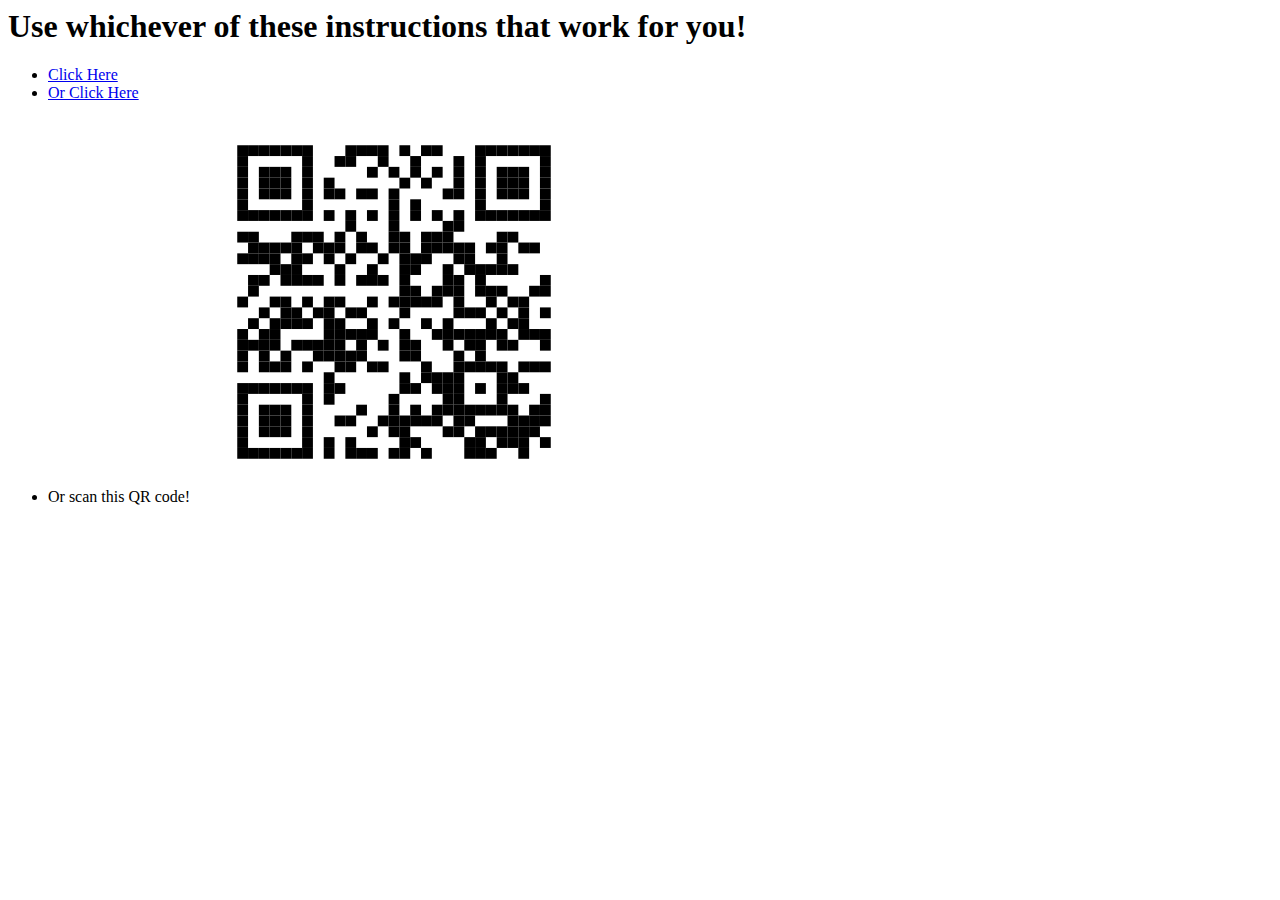
<file: mail.html>
<html>
  <head>
    <meta charset="UTF-8"/>
    <meta name="viewport" content="width=device-width, user-scalable=no, initial-scale=1.0, maximum-scale=1.0, minimum-scale=1.0"/>
    <title>Join the LUG Mailing List!</title>
  </head>
  <body>
    <h1>Use whichever of these instructions that work for you!</h1>
    <ul>
      <li><a href="https://listserv.uic.edu/cgi-bin/wa?SUBED1=LUG&A=1">Click Here</a></li>
      <li><a href="mailto:listserv@uic.edu?body=SUBSCRIBE LUG">Or Click Here</a></li>
      <li>Or scan this QR code! <object data="pictures/mailqr.svg" width= "400" height= "400"></object></li>
    </ul>
  </body>
</html>
</file>
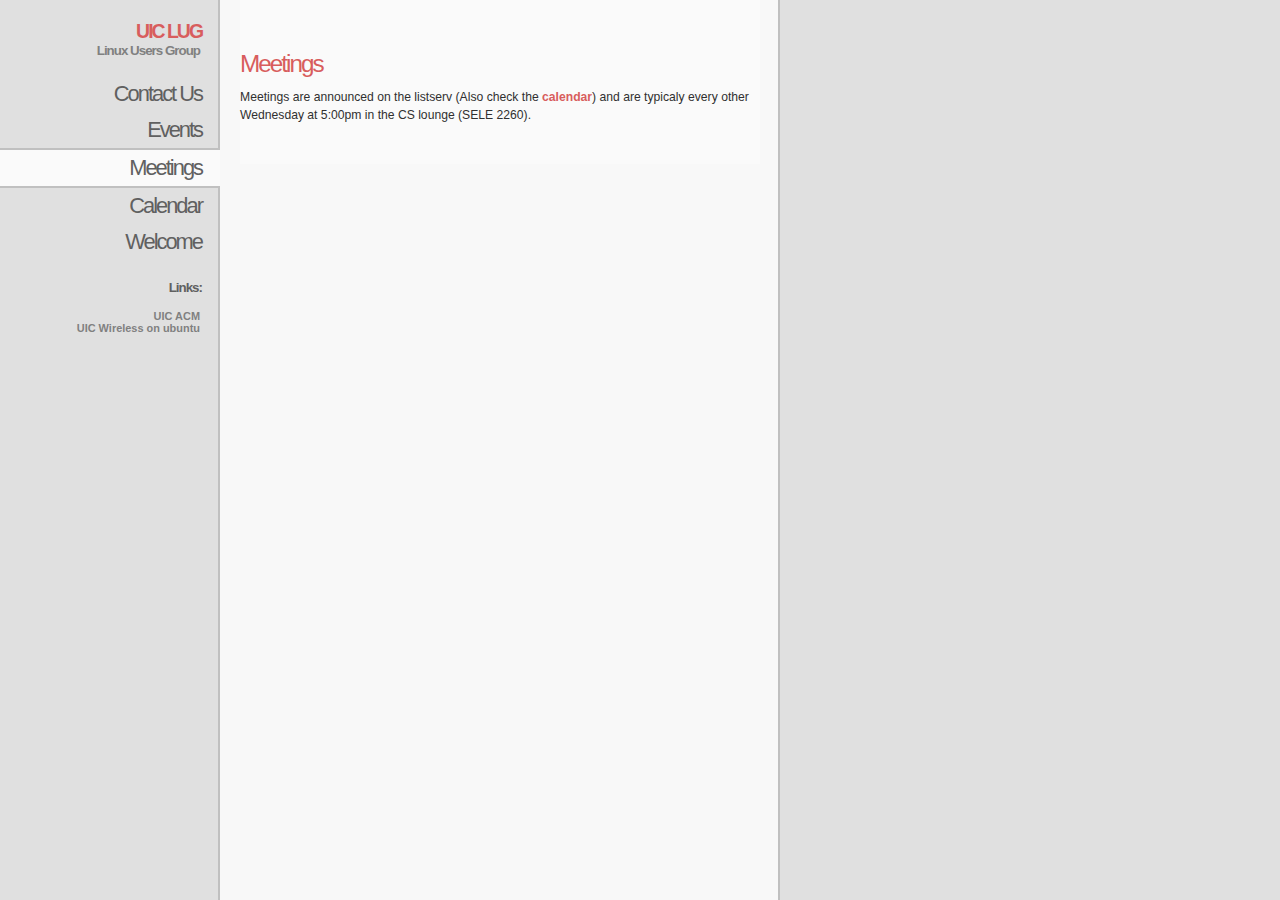
<file: meetings.html>
<?xml version="1.0" encoding="UTF-8"?>
<!DOCTYPE html PUBLIC "-//W3C//DTD XHTML 1.1//EN" "http://www.w3.org/TR/xhtml11/DTD/xhtml11.dtd">
<html xmlns="http://www.w3.org/1999/xhtml" xml:lang="en">
  <head>
    <meta http-equiv="content-type" content="text/html; charset=utf-8" />
    <meta name="description" content="description goes here" />
    <meta name="keywords" content="keywords,goes,here" />
    <meta name="author" content="Your Name" />
    <meta name="generator" content="webgen - http://webgen.rubyforge.org" />
    <link rel="stylesheet" type="text/css" href="default.css" />
    <!--[if IE 6]>
        <link rel="stylesheet" href="browserfix.css" type="text/css" />
        <![endif]-->
    <title>Meetings</title>
  </head>

  <body>
    <div id="sidebar">
      <h1>UIC LUG</h1>
      <h2>Linux Users Group</h2>

      <div id="menu">
	      <ul><li class="webgen-menu-level1"><a href="contact.html">Contact Us</a></li><li class="webgen-menu-level1"><a href="events.html">Events</a></li><li class="webgen-menu-level1 webgen-menu-item-selected"><span>Meetings</span></li><li class="webgen-menu-level1"><a href="calendar.html">Calendar</a></li><li class="webgen-menu-level1"><a href="index.html">Welcome</a></li></ul>
      </div>

      <h3>Links:</h3>
      <ul>
        <li><a href="http://acm.cs.uic.edu">UIC ACM</a></li>
        <li><a href="http://acm.cs.uic.edu/uicwireless-linux">UIC Wireless on ubuntu</a></li>
      </ul>
    </div>

    <div id="content">
      <h2 id="meetings">Meetings</h2>

      <p>Meetings are announced on the listserv (Also check the <a href="calendar.html">calendar</a>) and are typicaly every other Wednesday at 5:00pm in the CS lounge (SELE 2260).</p> 
   </div>
  </body>
</html>
</file>
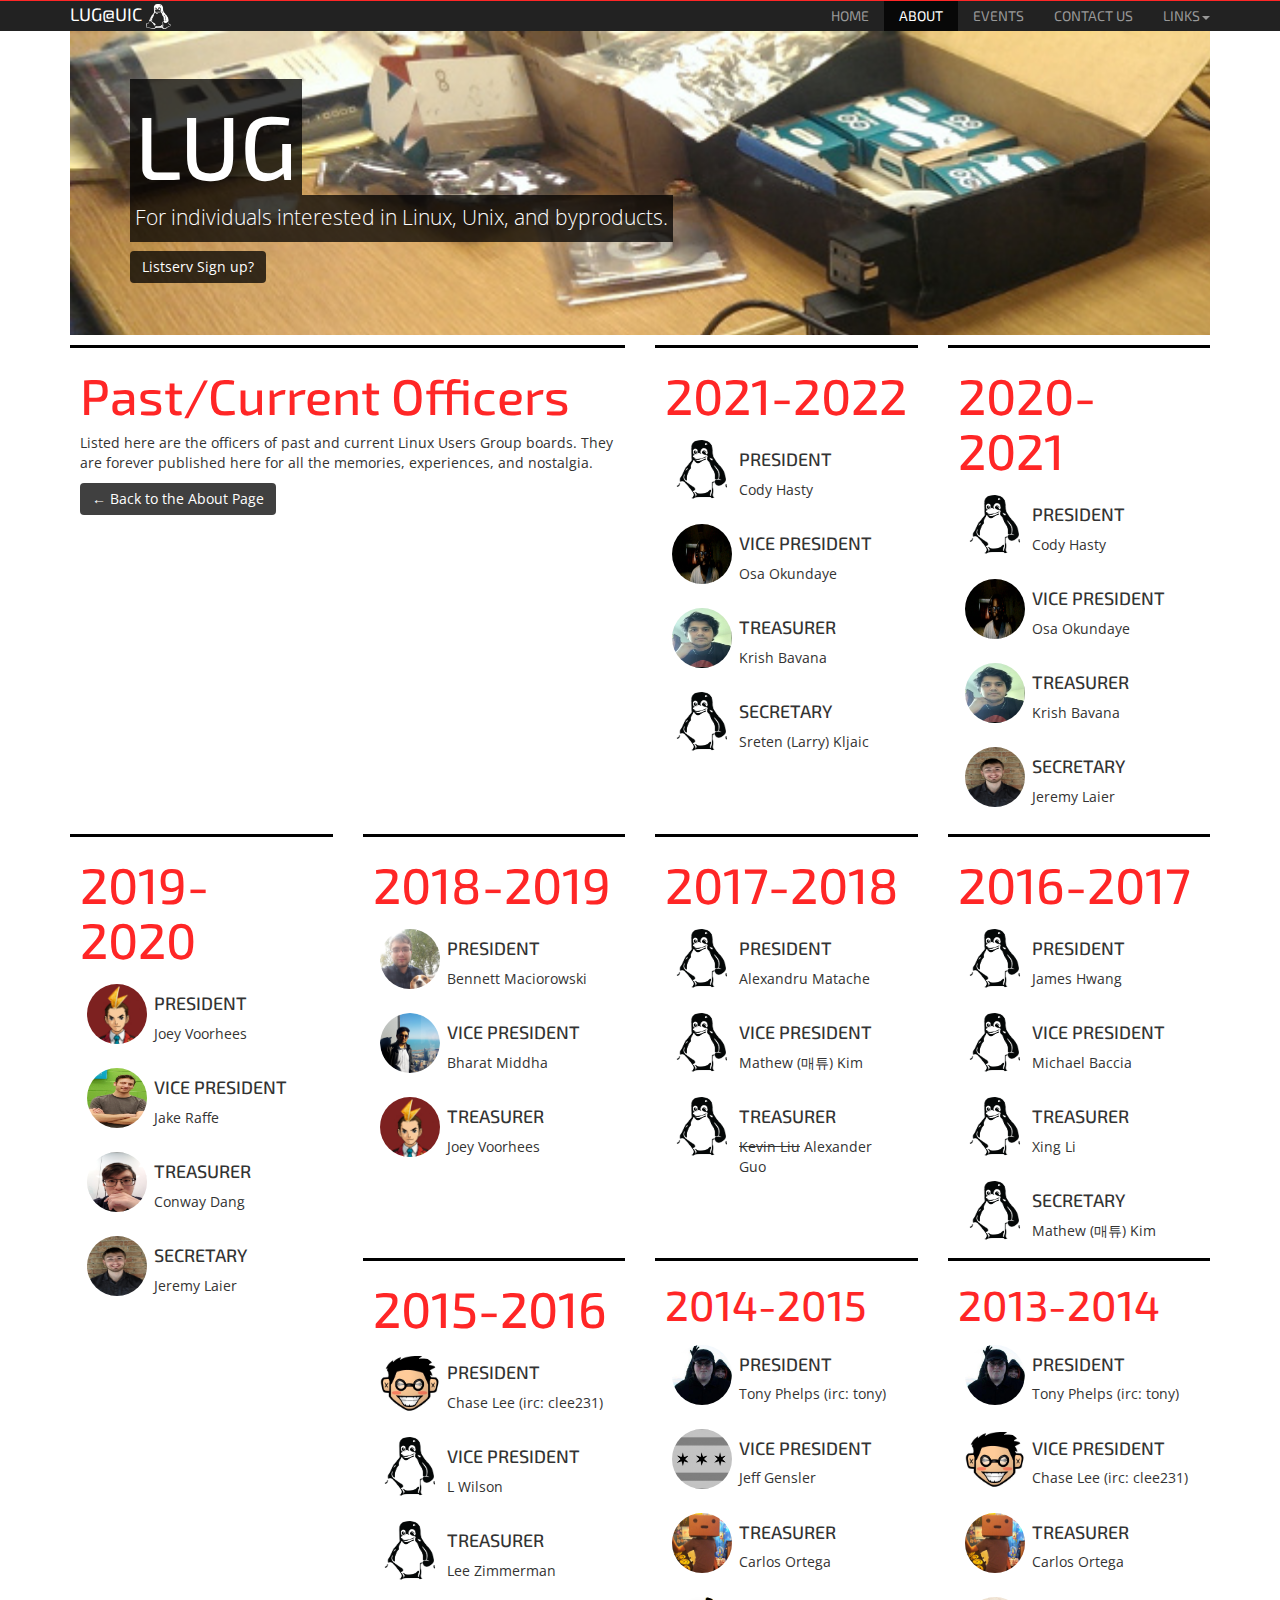
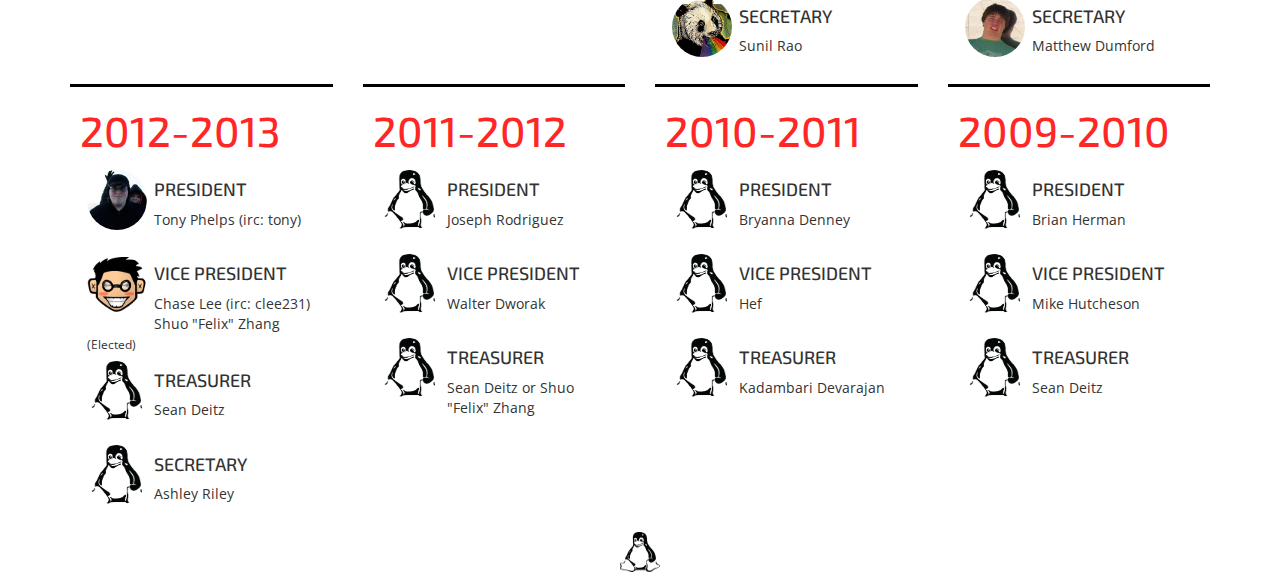
<file: past-boards.html>
<!DOCTYPE html>
<html>
<!-- This specific page was mantained by Chase Lee until at least April 24, 2014.-->
	<head>
		<title>LUG at UIC</title>
		<meta name="viewport" content="width=device-width, initial-scale=1.0">
		<meta charset='utf-8'>
		<link rel="stylesheet" type="text/css" href="css/bootstrap.min.css">
		<link rel="stylesheet" type="text/css" href="css/style.css">
		<link href='https://fonts.googleapis.com/css?family=Exo+2:600|Open+Sans' rel='stylesheet' type='text/css'>
	</head>

	<body>
		<!--The top black fixed header would like to auto hide it some how-->
		<div class="navbar navbar-inverse navbar-fixed-top">
			<div class="container">
				<a href="index.html" class="navbar-brand">LUG@UIC <img src="pictures/whiteTux.png" width="25" height="25"></a>
				<button class="navbar-toggle" data-toggle="collapse" data-target=".navHeaderCollapse">
					<span class="icon-bar"></span>
					<span class="icon-bar"></span>
					<span class="icon-bar"></span>
				</button>

				<!--Navbar menu links-->
				<div class="collapse navbar-collapse navHeaderCollapse">
					<ul class="nav navbar-nav navbar-right">
						<li><a href="index.html">HOME</a></li>
						<li class="active"><a href="about.html">ABOUT</a></li>
						<li><a href="events.html">EVENTS</a></li>
						<li><a href="contactUs.html">CONTACT US</a></li>

						<li class="dropdown">
							<a href="#" class="dropdown-toggle" data-toggle="dropdown">LINKS<b class="caret"></b></a>
							<ul class="dropdown-menu">
							<li><a href="https://acm.cs.uic.edu/">ACM</a></li>
							<li><a href="http://www.cs.uic.edu/">DEPT OF CS</a></li>
							<li><a href="http://acm.cs.uic.edu/uicwifi-linux">UIC WiFi in Linux</a></li>
							<li><a href="http://lug.cs.uic.edu/wiki/">LUG Wiki</a>
							</ul>
						</li>

					</ul>
				</div>
			</div>
		</div>

		<!--JUMBOOOO000OO0o0o0o0o0o0o0o0o0o0o0o0o0o0oOootron!-->
		<div class="container">
			<div class="jumbotron">
				<div class="jumboContent"><h1>LUG</h1></div><br>
				<div class="jumboContent"><p>For individuals interested in Linux, Unix, and byproducts.</p></div><br>
				<a class="btn btn-default" href="contactUs.html#mail">Listserv Sign up?</a>
			</div>
		</div>

		<!--Grid system thing-->
		<div class="container">
			<div class="row">
				<div class="col-md-6">
					<div class="content">
						<h2>Past/Current Officers</h2>
						<p>Listed here are the officers of past and current Linux Users Group boards.  They are forever published here for all the memories, experiences, and nostalgia.
						</p>
						<a class="btn btn-default" href="about.html">&#x2190; Back to the About Page</a>
					</div>
				</div>
				<div class="col-md-3">
					<div class="content">
						<h2>2021-2022</h2>
						<div class="description">
							<img src="pictures/BlackTux.png" class="officer-img" />
							<h4>PRESIDENT</h4>
							<p>Cody Hasty</p>
						</div>
						<div class="description">
							<img src="pictures/Osa.jpg" class="officer-img" />
							<h4>VICE PRESIDENT</h4>
							<p>Osa Okundaye</p>
						</div>
						<div class="description">
							<img src="pictures/krish.jpg" class="officer-img" />
							<h4>TREASURER</h4>
							<p>Krish Bavana</p>
						</div>
						<div class="description">
							<img src="pictures/BlackTux.png" class="officer-img" />
							<h4>SECRETARY</h4>
							<p>Sreten (Larry) Kljaic</p>
						</div>
					</div>
				</div>
				<div class="col-md-3">
					<div class="content">
						<h2>2020-2021</h2>
						<div class="description">
							<img src="pictures/BlackTux.png" class="officer-img" />
							<h4>PRESIDENT</h4>
							<p>Cody Hasty</p>
						</div>
						<div class="description">
							<img src="pictures/Osa.jpg" class="officer-img" />
							<h4>VICE PRESIDENT</h4>
							<p>Osa Okundaye</p>
						</div>
						<div class="description">
							<img src="pictures/krish.jpg" class="officer-img" />
							<h4>TREASURER</h4>
							<p>Krish Bavana</p>
						</div>
						<div class="description">
							<img src="pictures/Jeremy.jpg" class="officer-img" />
							<h4>SECRETARY</h4>
							<p>Jeremy Laier</p>
						</div>
					</div>
				</div>
				<div class="col-md-3">
					<div class="content">
						<h2>2019-2020</h2>
						<div class="description">
							<img src="pictures/joey.png" class="officer-img" />
							<h4>PRESIDENT</h4>
							<p>Joey Voorhees</p>
						</div>
						<div class="description">
							<img src="pictures/jakeRaffe.png" class="officer-img" />
							<h4>VICE PRESIDENT</h4>
							<p>Jake Raffe</p>
						</div>
						<div class="description">
							<img src="pictures/conway.png" class="officer-img" />
							<h4>TREASURER</h4>
							<p>Conway Dang</p>
						</div>
						<div class="description">
							<img src="pictures/Jeremy.png" class="officer-img" />
							<h4>SECRETARY</h4>
							<p>Jeremy Laier</p>
						</div>
					</div>
				</div>
				<div class="col-md-3">
					<div class="content">
						<h2>2018-2019</h2>
						<div class="description">
							<img src="pictures/bens.jpg" class="officer-img" />
							<h4>PRESIDENT</h4>
							<p>Bennett Maciorowski</p>
						</div>
						<div class="description">
							<img src="pictures/bharat.png" class="officer-img" />
							<h4>VICE PRESIDENT</h4>
							<p>Bharat Middha</p>
						</div>
						<div class="description">
							<img src="pictures/joey.png" class="officer-img" />
							<h4>TREASURER</h4>
							<p>Joey Voorhees</p>
						</div>
					</div>
				</div>
				<div class="col-md-3">
					<div class="content">
						<h2>2017-2018</h2>
						<div class="description">
							<img src="pictures/BlackTux.png" class="officer-img" />
							<h4>PRESIDENT</h4>
							<p>Alexandru Matache</p>
						</div>
						<div class="description">
							<img src="pictures/BlackTux.png" class="officer-img" />
							<h4>VICE PRESIDENT</h4>
							<p>Mathew (매튜) Kim</p>
						</div>
						<div class="description">
							<img src="pictures/BlackTux.png" class="officer-img" />
							<h4>TREASURER</h4>
							<p><s>Kevin Liu</s> Alexander Guo</p>
						</div>
					</div>
				</div>
				<div class="col-md-3" style="margin-bottom: 0px;">
					<div class="content">
						<h2>2016-2017</h2>
						<div class="description">
							<img src="pictures/BlackTux.png" class="officer-img" />
							<h4>PRESIDENT</h4>
							<p>James Hwang</p>
						</div>
						<div class="description">
							<img src="pictures/BlackTux.png" class="officer-img" />
							<h4>VICE PRESIDENT</h4>
							<p>Michael Baccia</p>
						</div>
						<div class="description">
							<img src="pictures/BlackTux.png" class="officer-img" />
							<h4>TREASURER</h4>
							<p>Xing Li</p>
						</div>
						<div class="description">
							<img src="pictures/BlackTux.png" class="officer-img" />
							<h4>SECRETARY</h4>
							<p>Mathew (매튜) Kim</p>
						</div>
					</div>
				</div>

				<div class="col-md-3">
					<div class="content">
						<h2>2015-2016</h2>
						<div class="description">
							<img src="pictures/chase.jpg" class="officer-img" />
							<h4>PRESIDENT</h4>
							<p>Chase Lee (irc: clee231)</p>
						</div>
						<div class="description">
							<img src="pictures/BlackTux.png" class="officer-img" />
							<h4>VICE PRESIDENT</h4>
							<p>L Wilson</p>
						</div>
						<div class="description">
							<img src="pictures/BlackTux.png" class="officer-img" />
							<h4>TREASURER</h4>
							<p>Lee Zimmerman</p>
						</div>
					</div>
				</div>

				<div class="col-md-3">
					<div class="content">
						<h3>2014-2015</h3>
						<div class="description">
							<img src="pictures/tony.jpg" class="officer-img" />
							<h4>PRESIDENT</h4>
							<p>Tony Phelps (irc: tony)</p>
						</div>


						<div class="description">
							<img src="pictures/jeff.jpg" class="officer-img" />
							<h4>VICE PRESIDENT</h4>
							<p>Jeff Gensler</p>
						</div>

						<div class="description">
							<img src="pictures/carlos.jpg" class="officer-img" />
							<h4>TREASURER</h4>
							<p>Carlos Ortega</p>
						</div>

						<div class="description">
							<img src="pictures/sunil.png" class="officer-img" />
							<h4>SECRETARY</h4>
							<p>Sunil Rao</p>
						</div>
					</div>
				</div>

				<div class="col-md-3">
					<div class="content">
						<h3>2013-2014</h3>
						<div class="description">
							<img src="pictures/tony.jpg" class="officer-img" />
							<h4>PRESIDENT</h4>
							<p>Tony Phelps (irc: tony)</p>
						</div>


						<div class="description">
							<img src="pictures/chase.jpg" class="officer-img" />
							<h4>VICE PRESIDENT</h4>
							<p>Chase Lee (irc: clee231)</p>
						</div>

						<div class="description">
							<img src="pictures/carlos.jpg" class="officer-img" />
							<h4>TREASURER</h4>
							<p>Carlos Ortega</p>
						</div>

						<div class="description">
							<img src="pictures/matt.jpg" class="officer-img" />
							<h4>SECRETARY</h4>
							<p>Matthew Dumford</p>
						</div>
					</div>
				</div>
				<div class="col-md-3">
					<div class="content">
						<h3>2012-2013</h3>
						<div class="description">
							<img src="pictures/tony.jpg" class="officer-img" />
							<h4>PRESIDENT</h4>
							<p>Tony Phelps (irc: tony)</p>
						</div>

						<div class="description">
							<img src="pictures/chase.jpg" class="officer-img" />
							<h4>VICE PRESIDENT</h4>
							<p>Chase Lee (irc: clee231)<br />Shuo "Felix" Zhang<small> (Elected)</small></p>
						</div>

						<div class="description">
							<img src="pictures/BlackTux.png" class="officer-img" />
							<h4>TREASURER</h4>
							<p>Sean Deitz</p>
						</div>

						<div class="description">
							<img src="pictures/BlackTux.png" class="officer-img" />
							<h4>SECRETARY</h4>
							<p>Ashley Riley</p>
						</div>


					</div>
				</div>
				<div class="col-md-3">
					<div class="content">
						<h3>2011-2012</h3>
						<div class="description">
							<img src="pictures/BlackTux.png" class="officer-img" />
							<h4>PRESIDENT</h4>
							<p>Joseph Rodriguez</p>
						</div>


						<div class="description">
							<img src="pictures/BlackTux.png" class="officer-img" />
							<h4>VICE PRESIDENT</h4>
							<p>Walter Dworak</p>
						</div>

						<div class="description">
							<img src="pictures/BlackTux.png" class="officer-img" />
							<h4>TREASURER</h4>
							<p>Sean Deitz or Shuo "Felix" Zhang</p>
						</div>

					</div>
				</div>
				<div class="col-md-3">
					<div class="content">
						<h3>2010-2011</h3>
						<div class="description">
							<img src="pictures/BlackTux.png" class="officer-img" />
							<h4>PRESIDENT</h4>
							<p>Bryanna Denney</p>
						</div>
						<div class="description">
							<img src="pictures/BlackTux.png" class="officer-img" />
							<h4>VICE PRESIDENT</h4>
							<p>Hef</p>
						</div>
						<div class="description">
							<img src="pictures/BlackTux.png" class="officer-img" />
							<h4>TREASURER</h4>
							<p>Kadambari Devarajan</p>
						</div>
					</div>
				</div>
				<div class="col-md-3">
					<div class="content">
						<h3>2009-2010</h3>
						<div class="description">
							<img src="pictures/BlackTux.png" class="officer-img" />
							<h4>PRESIDENT</h4>
							<p>Brian Herman</p>
						</div>
						<div class="description">
							<img src="pictures/BlackTux.png" class="officer-img" />
							<h4>VICE PRESIDENT</h4>
							<p>Mike Hutcheson</p>
						</div>
						<div class="description">
							<img src="pictures/BlackTux.png" class="officer-img" />
							<h4>TREASURER</h4>
							<p>Sean Deitz</p>
						</div>
					</div>
				</div>


			</div>
		</div>

		<!--footer goes here-->
		<footer>
			<img src="pictures/BlackTux.png" width="40" height="40">
		</footer>

		<script src="https://code.jquery.com/jquery-1.10.2.min.js"></script>
		<script src="js/bootstrap.js"></script>
		<script type="text/javascript">
			$(document).ready(function(){
				$('.jumbotron').mousemove(function(e){
  					var mousePosX = (e.pageX/$(window).width())*100;
  					var mousePosY = (e.pageY/$(window).width())*100;
  					$('.jumbotron').css('backgroundPosition-x', mousePosX+'%');
  					$('.jumbotron').css('backgroundPosition-y', mousePosY+'%');
				});
			});
		</script>
	</body>
</html>
</file>
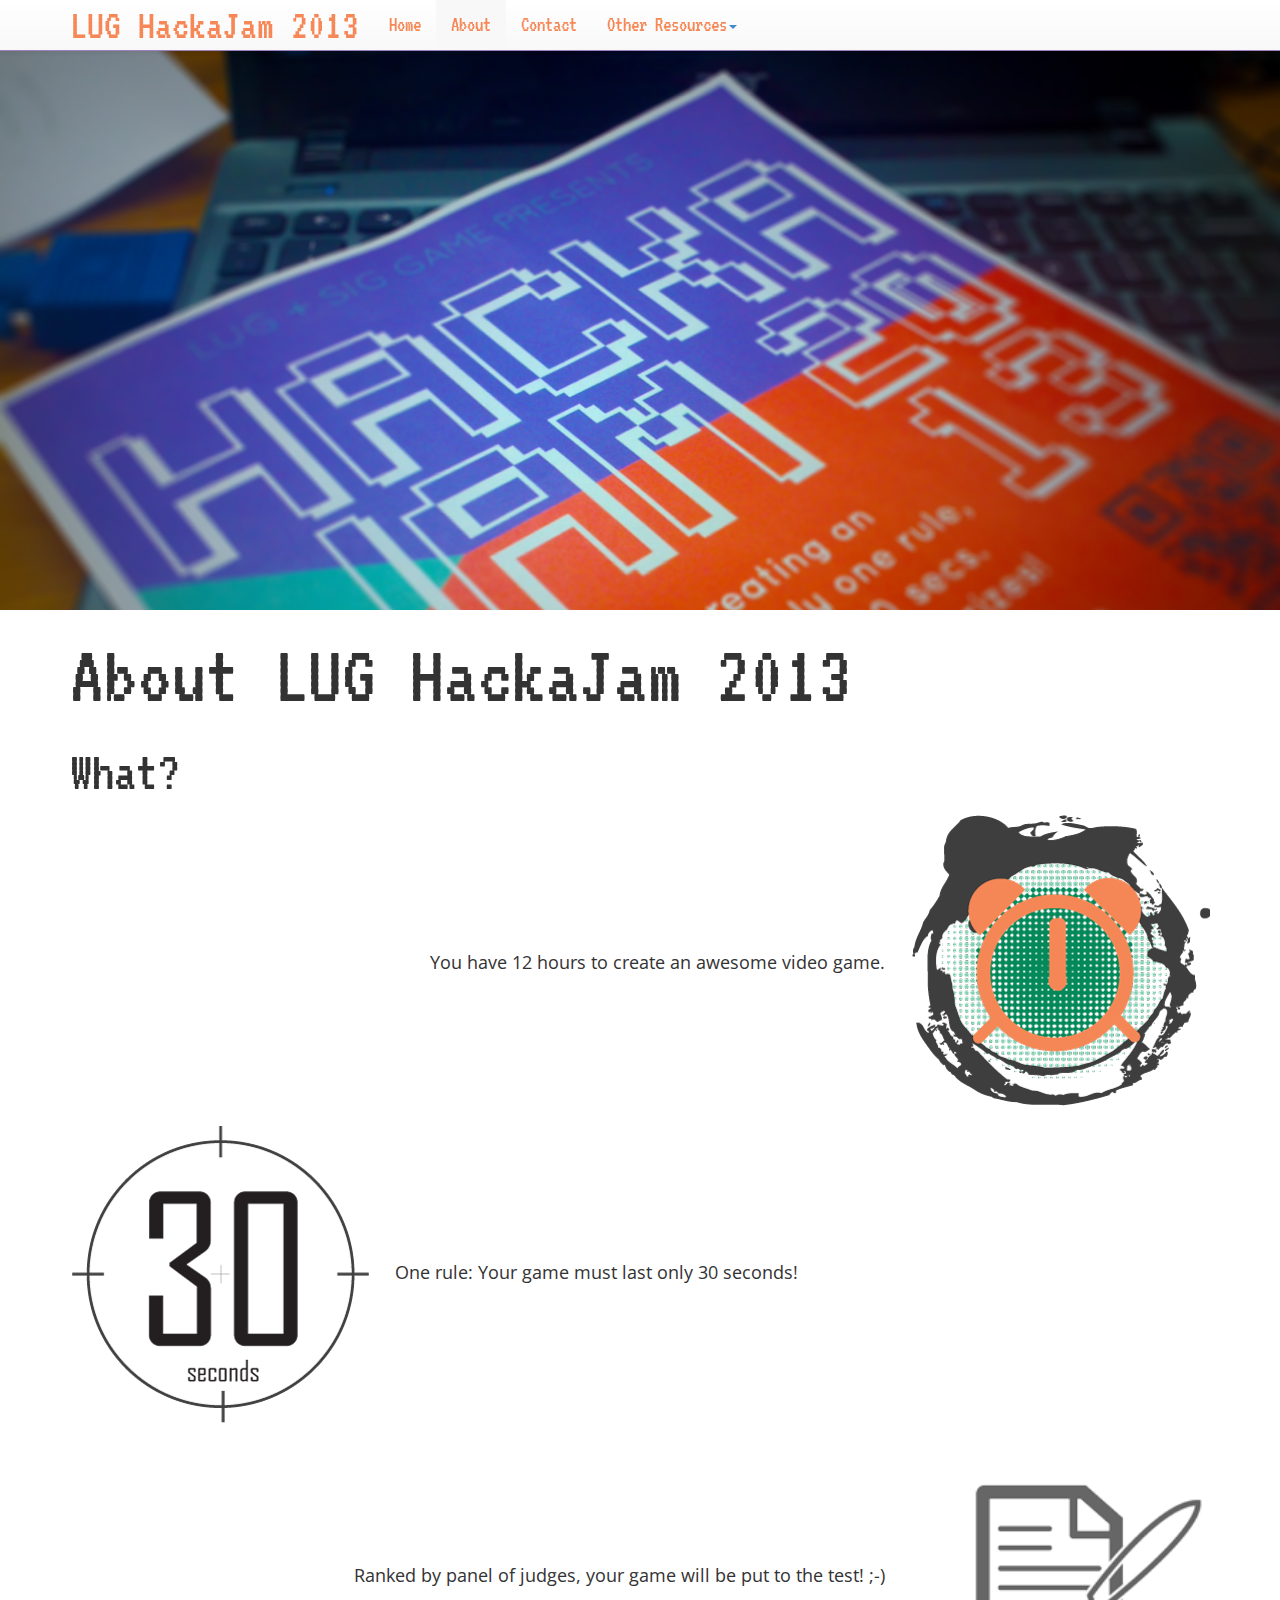
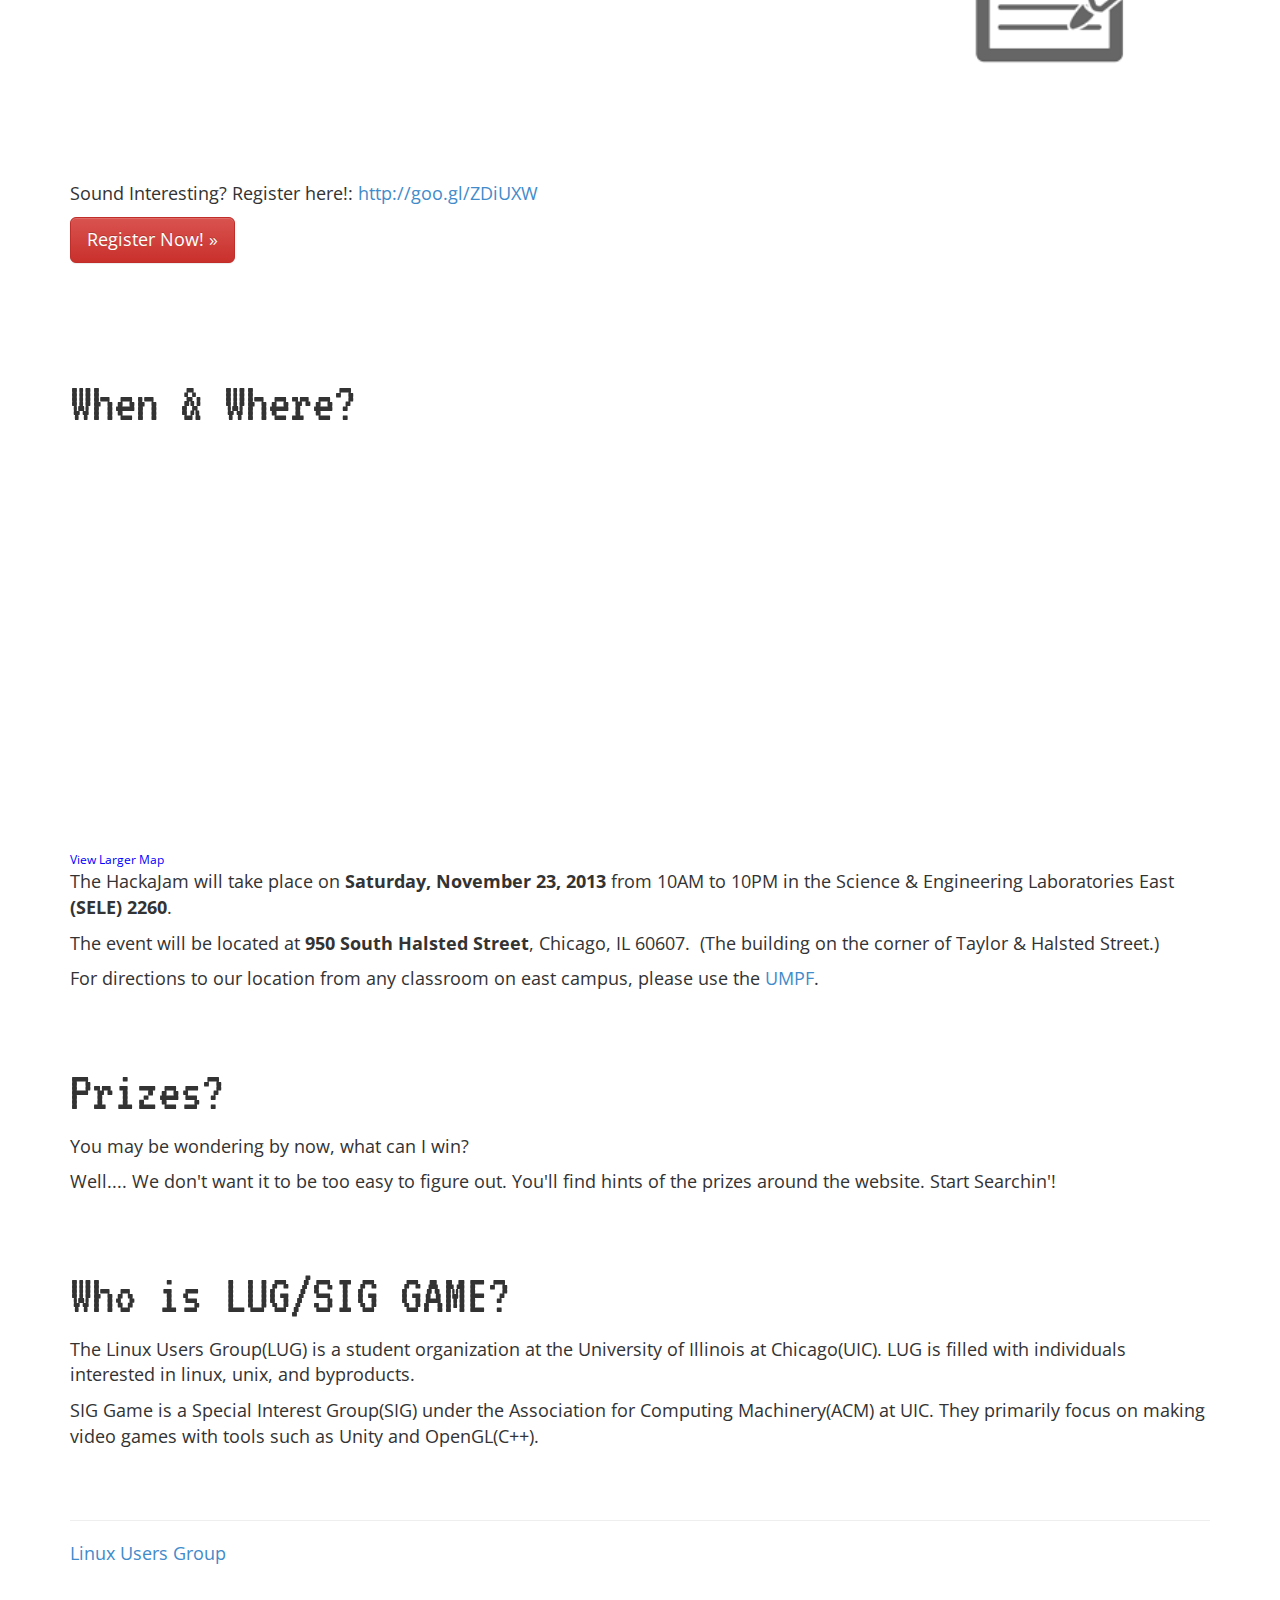
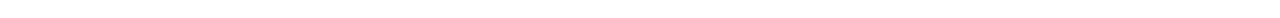
<file: hackajam/about.html>
<!DOCTYPE html>
<!--[if lt IE 7]>      <html class="no-js lt-ie9 lt-ie8 lt-ie7"> <![endif]-->
<!--[if IE 7]>         <html class="no-js lt-ie9 lt-ie8"> <![endif]-->
<!--[if IE 8]>         <html class="no-js lt-ie9"> <![endif]-->
<!--[if gt IE 8]><!--> <html class="no-js"> <!--<![endif]-->
    <head>
        <meta charset="utf-8">
        <meta http-equiv="X-UA-Compatible" content="IE=edge,chrome=1">
        <title>About | LUG HackaJam 2013</title>
        <meta name="description" content="">
        <meta name="viewport" content="width=device-width">

        <link rel="stylesheet" href="css/bootstrap.min.css">
        <style>
            body {
                padding-top: 50px;
                padding-bottom: 20px;
            }
        </style>
        <link rel="stylesheet" href="css/bootstrap-theme.min.css">
        <link rel="stylesheet" href="css/main.css">
        <link href='//fonts.googleapis.com/css?family=VT323' rel='stylesheet' type='text/css'>
        <link href='//fonts.googleapis.com/css?family=Open+Sans' rel='stylesheet' type='text/css'>

        <script src="js/vendor/modernizr-2.6.2-respond-1.1.0.min.js"></script>
        <script src="js/holder.js"></script>
    </head>
    <body class="hackajamfocal">
        <!--[if lt IE 7]>
            <p class="chromeframe">You are using an <strong>outdated</strong> browser. Please <a href="http://browsehappy.com/">upgrade your browser</a> or <a href="http://www.google.com/chromeframe/?redirect=true">activate Google Chrome Frame</a> to improve your experience.</p>
        <![endif]-->
    <div class="navbar navbar-fixed-top">
      <div class="container">
        <div class="navbar-header">
          <button type="button" class="navbar-toggle" data-toggle="collapse" data-target=".navbar-collapse">
            <span class="icon-bar"></span>
            <span class="icon-bar"></span>
            <span class="icon-bar"></span>
          </button>
          <a class="navbar-brand" href="index.html">LUG HackaJam 2013</a>
        </div>
        <div class="navbar-collapse collapse">
          <ul class="nav navbar-nav">
            <li><a href="index.html">Home</a></li>
            <li class="active"><a href="about.html">About</a></li>
            <li><a href="contact.html">Contact</a></li>
            <li class="dropdown">
              <a href="#" class="dropdown-toggle" data-toggle="dropdown">Other Resources<b class="caret"></b></a>
              <ul class="dropdown-menu">
                <li><a href="//lug.cs.uic.edu/">LUG@UIC Website</a></li>
                <li><a href="//acm.cs.uic.edu/">ACM@UIC Website</a></li>
                <li><a href="//acm.cs.uic.edu/sig-game/">ACM SIG GAME Page</a></li>
                <li class="divider"></li>
                <li class="dropdown-header">Reference</li>
                <li><a href="http://gamedev.tutsplus.com/articles/business-articles/1gam-how-to-succeed-at-making-one-game-a-month/">One Game a Month</a></li>
              </ul>
            </li>
          </ul>
        </div><!--/.navbar-collapse -->
      </div>
    </div>

    <div class="outer">  
    <div class="container one-liners">
      <h1>About LUG HackaJam 2013</h1>
      <h2>What?</h2>
      <p style="float:right;" >You have 12 hours to create an awesome video game.&nbsp;&nbsp;&nbsp;&nbsp;&nbsp;<img src="img/12-hours.png"></p>
      <br /><br />
      <p style="float: left; text-align:right;"><img src="img/30-seconds.png">&nbsp;&nbsp;&nbsp;&nbsp;&nbsp;One rule: Your game must last only 30 seconds!</p>
      <br /><br />
      <p style="float: right; text-align:left;">Ranked by panel of judges, your game will be put to the test! ;-)&nbsp;&nbsp;&nbsp;&nbsp;&nbsp;<img src="img/rank.png" width="300px"></p>
      <p style="clear:both;"><br /><br />Sound Interesting? Register here!: <a href="http://goo.gl/ZDiUXW" target="_blank">http://goo.gl/ZDiUXW</a></p>
      <p><a class="btn btn-danger btn-lg" target="_blank" href="http://goo.gl/ZDiUXW">Register Now! &raquo;</a></p>
      <br /><br /><br /><br />
      <h2>When &amp; Where?</h2>
      <iframe width="100%" height="400" frameborder="0" scrolling="no" marginheight="0" marginwidth="0" src="https://maps.google.com/maps?q=41.870184,-87.64852&amp;num=1&amp;t=m&amp;ie=UTF8&amp;ll=41.871366,-87.649999&amp;spn=0.006391,0.016072&amp;z=16&amp;output=embed"></iframe><br /><small><a href="https://maps.google.com/maps?q=41.870184,-87.64852&amp;num=1&amp;t=m&amp;ie=UTF8&amp;ll=41.871366,-87.649999&amp;spn=0.006391,0.016072&amp;z=16&amp;source=embed" style="color:#0000FF;text-align:left">View Larger Map</a></small>
      <br />
      <p>The HackaJam will take place on <strong>Saturday, November 23, 2013</strong> from 10AM to 10PM in the Science &amp; Engineering Laboratories East <strong>(SELE) 2260</strong>.</p>
          <p>The event will be located at <strong>950 South Halsted Street</strong>, Chicago, IL 60607. &nbsp;(The building on the corner of Taylor &amp; Halsted Street.)</p>
          <p>For directions to our location from any classroom on east campus, please use the <a href="http://acm.cs.uic.edu/umpf/" target="_blank">UMPF</a>.</p>
      <br /><br />
      <h2>Prizes?</h2>
      <p>You may be wondering by now, what can I win?</p>
      <p>Well.... We don't want it to be too easy to figure out. You'll find hints of the prizes around the website. Start Searchin'!</p>
      <br /><br />
      <h2>Who is LUG/SIG GAME?</h2>
      <p>The Linux Users Group(LUG) is a student organization at the University of Illinois at Chicago(UIC).  LUG is filled with individuals interested in linux, unix, and byproducts.</p>
      <p>SIG Game is a Special Interest Group(SIG) under the Association for Computing Machinery(ACM) at UIC. They primarily focus on making video games with tools such as Unity and OpenGL(C++).</p>
      <br /><br />

      <hr>

      <footer>
        <p><a href="//lug.cs.uic.edu/">Linux Users Group</a></p>
      </footer>
    </div> <!-- /container -->
    </div><!-- /outer -->
    <script src="//ajax.googleapis.com/ajax/libs/jquery/1.10.1/jquery.min.js"></script>
        <script>window.jQuery || document.write('<script src="js/vendor/jquery-1.10.1.min.js"><\/script>')</script>

        <script src="js/vendor/bootstrap.min.js"></script>

        <script src="js/plugins.js"></script>
        <script src="js/main.js"></script>
    </body>
</html>
</file>
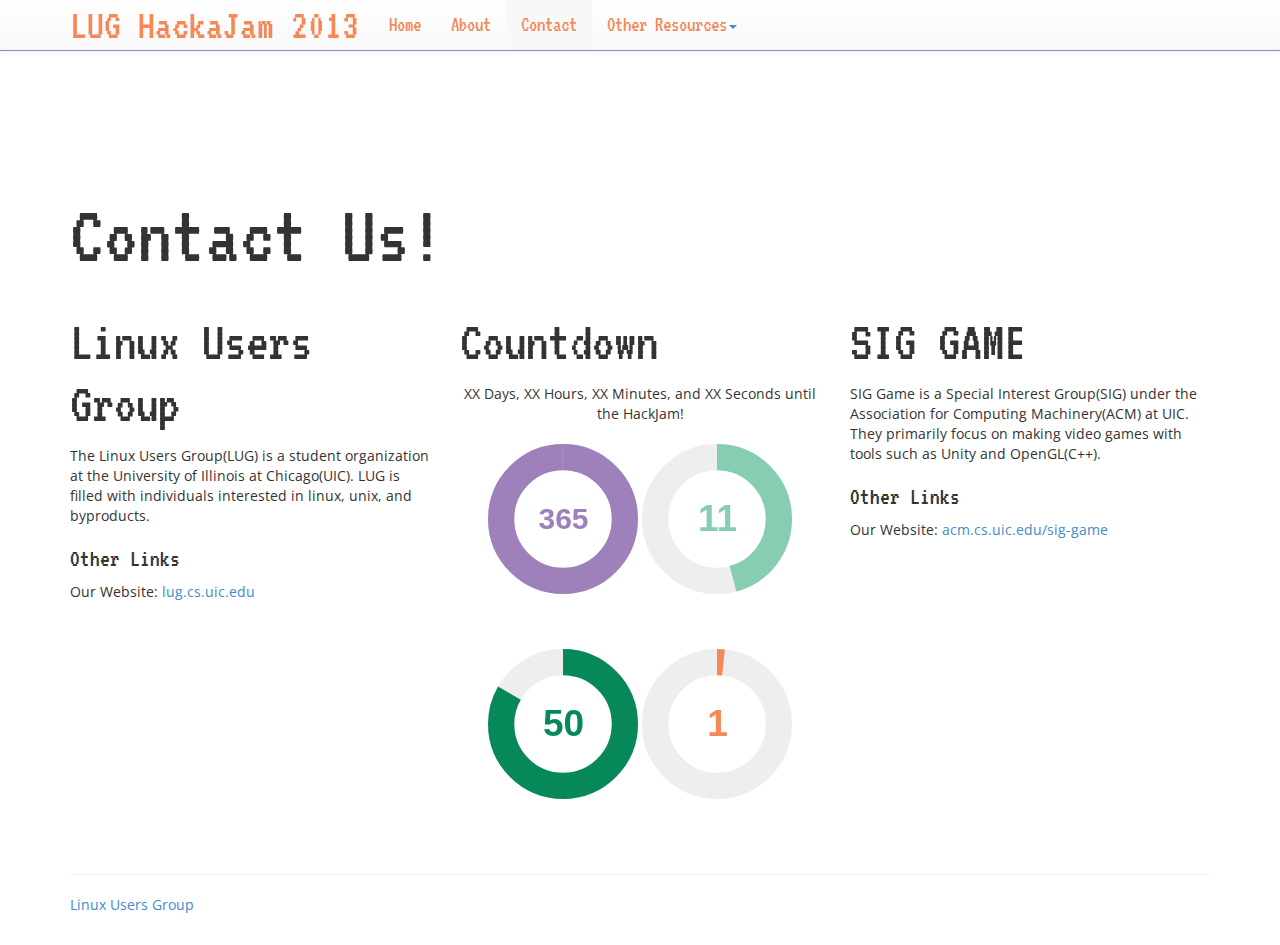
<file: hackajam/contact.html>
<!DOCTYPE html>
<!--[if lt IE 7]>      <html class="no-js lt-ie9 lt-ie8 lt-ie7"> <![endif]-->
<!--[if IE 7]>         <html class="no-js lt-ie9 lt-ie8"> <![endif]-->
<!--[if IE 8]>         <html class="no-js lt-ie9"> <![endif]-->
<!--[if gt IE 8]><!--> <html class="no-js"> <!--<![endif]-->
    <head>
        <meta charset="utf-8">
        <meta http-equiv="X-UA-Compatible" content="IE=edge,chrome=1">
        <title>Contact | LUG HackaJam 2013</title>
        <meta name="description" content="">
        <meta name="viewport" content="width=device-width">

        <link rel="stylesheet" href="css/bootstrap.min.css">
        <style>
            body {
                padding-top: 50px;
                padding-bottom: 20px;
            }
        </style>
        <link rel="stylesheet" href="css/bootstrap-theme.min.css">
        <link rel="stylesheet" href="css/main.css">
        <link href='//fonts.googleapis.com/css?family=VT323' rel='stylesheet' type='text/css'>
        <link href='//fonts.googleapis.com/css?family=Open+Sans' rel='stylesheet' type='text/css'>

        <script src="js/vendor/modernizr-2.6.2-respond-1.1.0.min.js"></script>
    </head>
    <body>
        <!--[if lt IE 7]>
            <p class="chromeframe">You are using an <strong>outdated</strong> browser. Please <a href="http://browsehappy.com/">upgrade your browser</a> or <a href="http://www.google.com/chromeframe/?redirect=true">activate Google Chrome Frame</a> to improve your experience.</p>
        <![endif]-->
    <div class="navbar navbar-fixed-top">
      <div class="container">
        <div class="navbar-header">
          <button type="button" class="navbar-toggle" data-toggle="collapse" data-target=".navbar-collapse">
            <span class="icon-bar"></span>
            <span class="icon-bar"></span>
            <span class="icon-bar"></span>
          </button>
          <a class="navbar-brand" href="index.html">LUG HackaJam 2013</a>
        </div>
        <div class="navbar-collapse collapse">
          <ul class="nav navbar-nav">
            <li><a href="index.html">Home</a></li>
            <li><a href="about.html">About</a></li>
            <li class="active"><a href="contact.html">Contact</a></li>
            <li class="dropdown">
              <a href="#" class="dropdown-toggle" data-toggle="dropdown">Other Resources<b class="caret"></b></a>
              <ul class="dropdown-menu">
                <li><a href="//lug.cs.uic.edu/">LUG@UIC Website</a></li>
                <li><a href="//acm.cs.uic.edu/">ACM@UIC Website</a></li>
                <li><a href="//acm.cs.uic.edu/sig-game/">ACM SIG GAME Page</a></li>
                <li class="divider"></li>
                <li class="dropdown-header">Reference</li>
                <li><a href="http://gamedev.tutsplus.com/articles/business-articles/1gam-how-to-succeed-at-making-one-game-a-month/">One Game a Month</a></li>
              </ul>
            </li>
          </ul>
        </div><!--/.navbar-collapse -->
      </div>
    </div>
    <div class="container">
      <!-- Example row of columns -->
	  <br /></br />
	  <br /></br />
	  <br /></br />
      <h1>Contact Us!</h1>
      <div class="row">
        <div class="col-lg-4">
          <h2>Linux Users Group</h2>
          <p>The Linux Users Group(LUG) is a student organization at the University of Illinois at Chicago(UIC).  LUG is filled with individuals interested in linux, unix, and byproducts.</p>
          <h3>Other Links</h3>
          <p>Our Website: <a href="//lug.cs.uic.edu/">lug.cs.uic.edu</a></p>
        </div>
        <div class="col-lg-4">
        <h2>Countdown</h2>
        <div id="subtitles" class="center">
          <span>XX Days, XX Hours, XX Minutes, and XX Seconds until the HackJam!</span>
        </div>
        <br />
        <div id="countdown" class="center">
          <input class="knob" id="days" data-min="0" data-max="365" data-fgcolor="#9E80BA">
          <input class="knob" id="hours" data-min="0" data-max="24" data-fgcolor="#86CDB2">
          <input class="knob" id="mins" data-min="0" data-max="60" data-fgcolor="#068859">
          <input class="knob" id="secs" data-min="0" data-max="60" data-fgcolor="#F58857">
          </div>
       </div>
        <div class="col-lg-4">
          <h2>SIG GAME</h2>
          <p>SIG Game is a Special Interest Group(SIG) under the Association for Computing Machinery(ACM) at UIC. They primarily focus on making video games with tools such as Unity and OpenGL(C++).</p>
          <h3>Other Links</h3>
          <p>Our Website: <a href="//acm.cs.uic.edu/sig-game">acm.cs.uic.edu/sig-game</a></p>
        </div>
      </div>

      <hr>

      <footer>
        <p><a href="//lug.cs.uic.edu/">Linux Users Group</a></p>
      </footer>
    </div> <!-- /container -->        
    <script src="//ajax.googleapis.com/ajax/libs/jquery/1.10.1/jquery.min.js"></script>
    <script>window.jQuery || document.write('<script src="js/vendor/jquery-1.10.1.min.js"><\/script>')</script>
    <script type="text/javascript" src="js/jquery.knob.js"></script>
        <script type="text/javascript" src="js/countdown.js"></script>
        <script type="text/javascript" src="js/ext.js"></script>

        <script src="js/vendor/bootstrap.min.js"></script>

        <script src="js/plugins.js"></script>
        <script src="js/main.js"></script>
    </body>
</html>
</file>
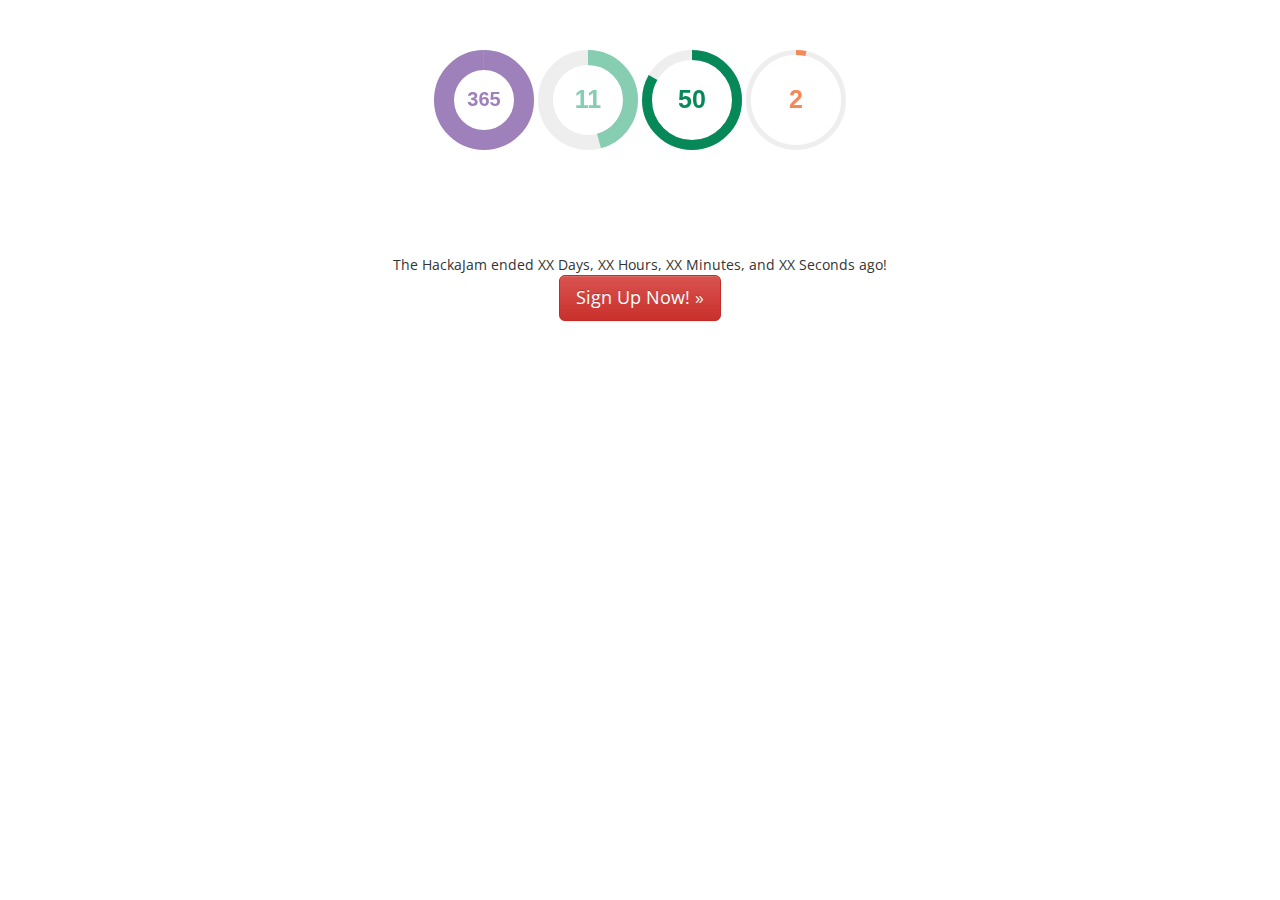
<file: hackajam/countdown.html>
<!DOCTYPE html>
<!--[if lt IE 7]>      <html class="no-js lt-ie9 lt-ie8 lt-ie7"> <![endif]-->
<!--[if IE 7]>         <html class="no-js lt-ie9 lt-ie8"> <![endif]-->
<!--[if IE 8]>         <html class="no-js lt-ie9"> <![endif]-->
<!--[if gt IE 8]><!--> <html class="no-js"> <!--<![endif]-->
    <head>
        <meta charset="utf-8">
        <meta http-equiv="X-UA-Compatible" content="IE=edge,chrome=1">
        <title>LUG HackaJam 2013</title>
        <meta name="description" content="">
        <meta name="viewport" content="width=device-width">

        <link rel="stylesheet" href="css/bootstrap.min.css">
        <style>
            body {
                padding-top: 50px;
                padding-bottom: 20px;
            }
        </style>
        <link rel="stylesheet" href="css/bootstrap-theme.min.css">
        <link rel="stylesheet" href="css/main.css">
        <link href='//fonts.googleapis.com/css?family=VT323' rel='stylesheet' type='text/css'>
        <link href='//fonts.googleapis.com/css?family=Open+Sans' rel='stylesheet' type='text/css'>

        <script src="js/vendor/modernizr-2.6.2-respond-1.1.0.min.js"></script>
    </head>
    <body>
        <!--[if lt IE 7]>
            <p class="chromeframe">You are using an <strong>outdated</strong> browser. Please <a href="http://browsehappy.com/">upgrade your browser</a> or <a href="http://www.google.com/chromeframe/?redirect=true">activate Google Chrome Frame</a> to improve your experience.</p>
        <![endif]-->
    <div class="container">
        <div id="countdown" class="center">
          <input class="knob" id="days" data-min="0" data-max="365" data-fgcolor="#9E80BA" data-thickness="0.4">
          <input class="knob" id="hours" data-min="0" data-max="24" data-fgcolor="#86CDB2" data-thickness="0.3">
          <input class="knob" id="mins" data-min="0" data-max="60" data-fgcolor="#068859" data-thickness="0.2">
          <input class="knob" id="secs" data-min="0" data-max="60" data-fgcolor="#F58857" data-thickness="0.1">
        </div>
        <div id="subtitles" class="center">
          <span>The HackaJam ended XX Days, XX Hours, XX Minutes, and XX Seconds ago!</span>
	  <p><a class="btn btn-danger btn-lg" target="_blank" href="http://goo.gl/ZDiUXW">Sign Up Now! &raquo;</a></p>
        </div>
    </div> <!-- /container -->        <script src="//ajax.googleapis.com/ajax/libs/jquery/1.10.1/jquery.min.js"></script>
        <script>window.jQuery || document.write('<script src="js/vendor/jquery-1.10.1.min.js"><\/script>')</script>
        <script type="text/javascript" src="js/jquery.knob.js"></script>
        <script type="text/javascript" src="js/countdown.js"></script>
        <script type="text/javascript" src="js/ext2.js"></script>
        <script src="js/vendor/bootstrap.min.js"></script>

        <script src="js/plugins.js"></script>
        <script src="js/main.js"></script>
    </body>
</html>
</file>
<file: hackajam/css/main.css>
/* ==========================================================================
   Author's custom styles
   ========================================================================== */

h1, h2, h3, h4, h5, h6 {
 font-family: 'VT323', cursive; 
}
h1 {
  font-size: 6em;
}
h2 {
  font-size: 4em;
}
body {
  font-family: 'Open Sans', sans-serif;
}
p {
  font-family: 'Open Sans', sans-serif;
}
.jumbotron {
  /* text-shadow: 0 0 10px #fff; */
}
.jumbotron h1, .jumbotron p {
  font-family: 'VT323', cursive;
  color: #fff;
  /* text-shadow: 1px 1px 5px #fff; */
}
.jumbotron a {
  color: #fff;
}

.navbar {
  background-color: #9E80BA;
  font-family: 'VT323', cursive;
}
.navbar a {
  color: #F58856;
}

.jumbotron {
  background-image: url("../img/hackajam-banner-bg.png");
}
.navbar .navbar-nav>li {
  font-size: 1.5em;
}

.navbar .navbar-brand {
  font-size: 3em;
}

.dropdown-menu, .dropdown-header {
  font-size: 0.8em;
}
.hackajamfocal {
  background-image: url("../img/Flyer-focal.png");
  background-size: cover;
  background-attachment: fixed;
  padding-bottom: 0;
  margin-bottom: 0px !important;
}

.hackajamfocal .outer {
  margin-top: 40em;
  background-color: #fff;
}

.hackajamfocal footer {
  padding-bottom: 3em;
}

.hackajamfocal .one-liners p {
  font-size: large;
}

.center {
  margin: 0 auto;
  text-align: center;
}

#days-sub {
    left: 325px;
    position: relative;
}
#hours-sub {
    left: 440px;
    position: relative;
}
#mins-sub {
    left: 540px;
    position: relative;
}
#secs-sub {
    left: 635px;
    position: relative;
}
</file>
<file: default.css>
/* andreas07 - an open source xhtml/css website layout by Andreas Viklund - http://andreasviklund.com . Free to use for any purpose as long as the proper credits are given for the original design work.

Version: 1.1, November 28, 2005 */

/**************** Page and tag styles ****************/

body
{margin:0; padding:0; color:#303030; background:#fafafa url(images/bodybg.gif) top left repeat-y; font:76% Verdana,Tahoma,sans-serif;}

ul
{list-style:circle; margin:15px 0 20px 0; font-size:0.9em;}

li
{margin:0 0 8px 25px;}

a
{color:#d85d5d; font-weight:bold; text-decoration:none;}

a:hover
{color:#505050; text-decoration:underline;}

img
{float:left; margin:0 15px 15px 0; padding:1px; background:#ffffff; border:1px solid #d0d0d0;}

a img
{border-color:#d85d5d;}

a img:hover
{background:#d85d5d; border-color:#d85d5d;}

/**************** Sidebar area styles ****************/

#sidebar
{position:absolute; top:0; left:0; width:220px; height:100%; overflow:auto; background:#e0e0e0 url(images/sidebarbg.gif) top right repeat-y; text-align:right;}

body > #sidebar
{position:fixed;}

#sidebar h1
{margin:20px 18px 0 5px; color:#d85d5d; font-size:1.6em; letter-spacing:-2px; text-align:right;}

#sidebar h2, #sidebar h3
{margin:0 20px 18px 5px; color:#808080; font-size:1.1em; font-weight:bold; letter-spacing:-1px; text-align:right;}

#sidebar h3
{margin:20px 18px 4px 5px; color:#606060;}

#sidebar  p
{margin:0 20px 18px 5px; color:#606060; font-size:0.8em;}

#sidebar a
{color:#808080}

#sidebar ul
{margin-right: 20px; margin-left: 5px; list-style-type: none;}

#sidebar li
{margin: 0px; padding-left: 5px;}

/**************** Navigation menu styles ****************/

#menu ul
{list-style-type: none; margin: 0px; padding: 0px; font-size: 1.0em;}

#menu li
{margin: 0px; padding: 0px}

#menu a,  #menu span
{display:block; width:202px; padding:5px 18px 5px 0; color:#606060; background:#e0e0e0 url(images/sidebarbg.gif) top right repeat-y; font-size:1.8em; font-weight:normal; text-decoration:none; letter-spacing:-2px;}

#menu a:hover, #menu span:hover
{color:#303030; background:#f0f0f0 url(images/sidebarbg.gif) top right repeat-y;}

#menu li.webgen-menu-item-selected a, #menu li.webgen-menu-item-selected span, #menu li.webgen-menu-submenu-inhierarchy span, #menu li.webgen-menu-submenu-inhierarchy a
{padding:5px 18px 5px 0; background:#fafafa; border-top:2px solid #c0c0c0; border-bottom:2px solid #c0c0c0;}

#menu li.webgen-menu-item-selected a:hover, #menu li.webgen-menu-item-selected span:hover, #menu li.webgen-menu-submenu-inhierarchy span:hover, #menu li.webgen-menu-submenu-inhierarchy a:hover
{color:#505050; background:#fafafa;}

/**************** Content area styles ****************/

#content
{width:520px; margin:0 0 0 240px; padding:20px 0; background:#fafafa;}

#content p
{margin:0 0 20px 0; line-height:1.5em;}

#content h1
{margin:0; color:#808080; font-weight:normal; font-size:2.5em; letter-spacing:-2px; text-align:center;}

#content h2
{clear:both; margin:30px 0 10px 0; color:#d85d5d; font-weight:normal; font-size: 2em; letter-spacing:-2px;}
</file>
<file: browserfix.css>
/**************** IE fixes ****************/

html
{overflow:hidden;}

body
{height:100%; width:100%; overflow:auto;}
</file>
<file: css/style.css>
/*custom style sheet to make site less bootstrappy*/
h1, h2, h3, h4, h5, h6, .h1, .h2, .h3, .h4, .h5, .h6 {
 font-family: 'Exo 2', monospace !important; 
}

h1{
	font-size: 70px;
}

h2 {
	color: #FF2626;
	font-size: 50px;
	/*display: inline-block; */ /* April 24, 2014 - Chase Lee Edited*/
}

h3 {
	color: #FF2626;
	font-size: 3em;
}

p {
	font-family: 'Open Sans', sans-serif;
}

body {
  font-family: 'Open Sans', sans-serif;
}

footer {
	width: auto;
	margin: auto;
	text-align: center;
	padding-bottom: 10px;
}

.navbar-toggle {
	padding-top:0px !important; 
	padding-bottom:0px !important; 
	margin-top: 7px; margin-bottom: 7px; 
	border-style: none;}

.navbar-brand{
	padding-top:3px !important; 
	padding-bottom:0px !important;
	color: #fff !important;
}

.navbar-nav > li > a{
	padding-top:5px !important; 
	padding-bottom:5px !important;
}

.navbar {
  font-family: 'Exo 2', monospace;
  min-height:30px !important;
}

.navbar-inverse {
	border-color: #FF2626;
}

.navbar-fixed-top {
	border-width: 1px 0px 0px 0px;
}

.jumbotron{
	margin-top: 31px;
	margin-bottom: 10px;
	background: url("../pictures/robot1.jpg") no-repeat 0 0 scroll;
	background-size: 175%;
	overflow: hidden;
}

.jumbotron h1{
	font-family: 'Exo 2', monospace;
	color: #fff;
	font-size: 90px;
	margin-bottom: 0px;
	padding-right: 5px;
	padding-left: 5px;
	display: inline-block;
}

.jumbotron p{
	font-family: 'Open Sans', sans-serif;
	color: #fff;
	padding-right: 5px;
	padding-left: 5px;
	display: inline-block;
}

.container .jumbotron {
	border-radius: 0px;
}

.jumboContent{
	background: rgba(0, 0, 0, 0.75);
	display: inline-block;
}

.btn-default{
	background: rgba(0, 0, 0, 0.75);
	color: #fff;
	border-width: 0px;
}


.col-md-3, .col-md-4, .col-md-5, .col-md-6, .col-md-12{
	margin-bottom: 10px;
}

.calendar{
	width: auto;
	margin: auto;
	text-align: center;
}

/*grid content div elements*/
.content{
	background-color: #fff;
	border-color: #000;
	border-style: solid;
	border-width: 3px 0px 0px 0px;
	padding-left: 10px;
	padding-right: 10px;
}

.content-hackajam{
	background-color: #fff;
	border-color: #000;
	border-style: solid;
	border-width: 3px 0px 0px 0px;
	padding-left: 10px;
	padding-right: 10px;
}

.content-flourish{
	border-color: #000;
	border-style: solid;
	border-width: 3px 0px 0px 0px;
	padding-left: 10px;
	padding-right: 10px;
}

.content-newbie{
	border-color: #000;
	border-style: solid;
	border-width: 3px 0px 0px 0px;
	padding-left: 10px;
	padding-right: 10px;
}

/*officers round image css code*/
.description{
	/*width: auto;
	height: 70px;
	position: relative; */
	/* April 24, 2014 - Chase Lee Edited*/
	display: inline-block;
	height: 70px;
	margin: 0.5em;
	position: relative;
	width: 230px;
}

.description .officer-img {
	border-radius: 3em;
	display: inline;
	float: left;
	margin-right: 0.5em;
	width: 60px;
	height: 60px;
}
.president{
	width: 60px;
	height: 60px;
	background: url("../pictures/tony.jpg") no-repeat;
	background-size: 100% ;
	border-radius: 30px;
	-webkit-border-radius: 30px;
	-moz-border-radius: 30px;
	float: left;
	margin-right: 5px;
	
}

.vicePresident{
	width: 60px;
	height: 60px;
	background: url("../pictures/chase.jpg") no-repeat;
	background-size: 100% ;
	border-radius: 30px;
	-webkit-border-radius: 30px;
	-moz-border-radius: 30px;
	float: left;
	margin-right: 5px;
}

.treasurer{
	width: 60px;
	height: 60px;
	background: url("../pictures/carlos.jpg") no-repeat;
	background-size: 100% ;
	border-radius: 30px;
	-webkit-border-radius: 30px;
	-moz-border-radius: 30px;
	float: left;
	margin-right: 5px;
}

.secretary{
	width: 60px;
	height: 60px;
	background: url("../pictures/matt.jpg") no-repeat;
	background-size: 100% ;
	border-radius: 30px;
	-webkit-border-radius: 30px;
	-moz-border-radius: 30px;
	float: left;
	margin-right: 5px;
}
</file>
